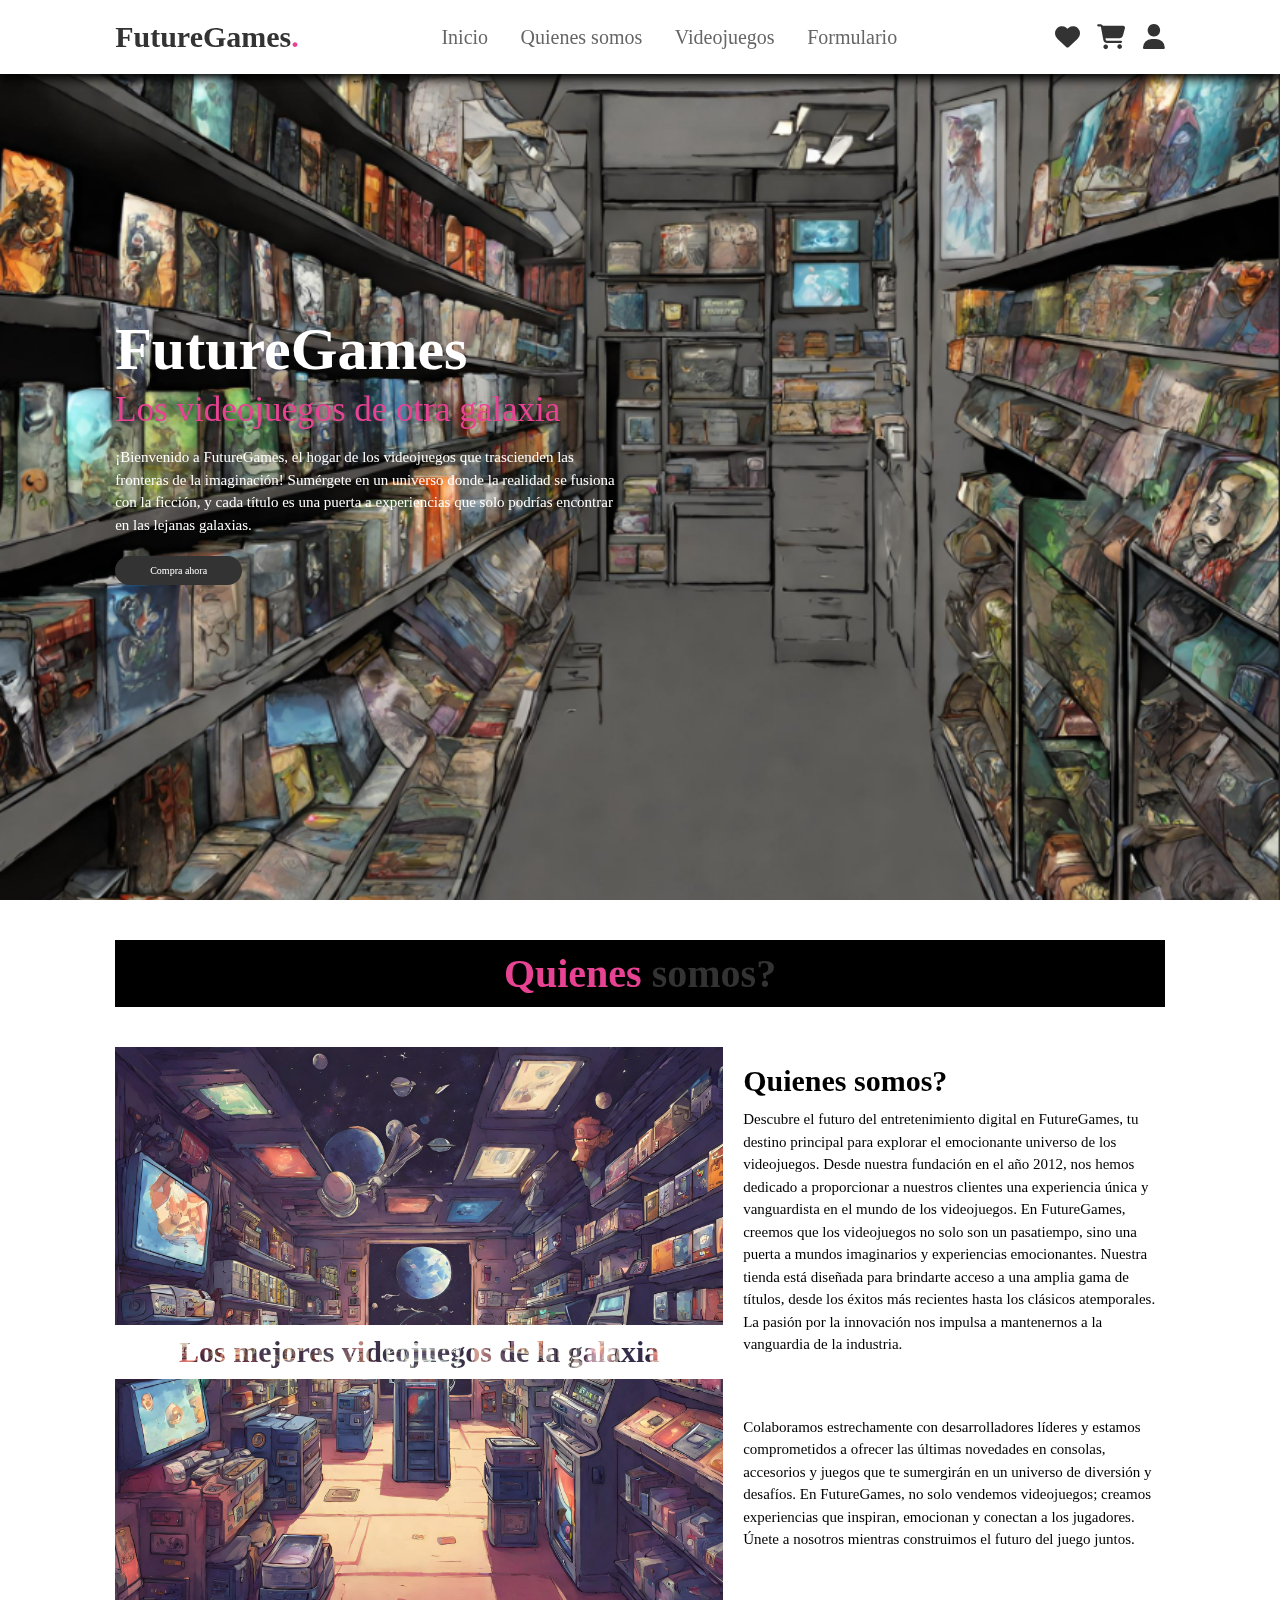
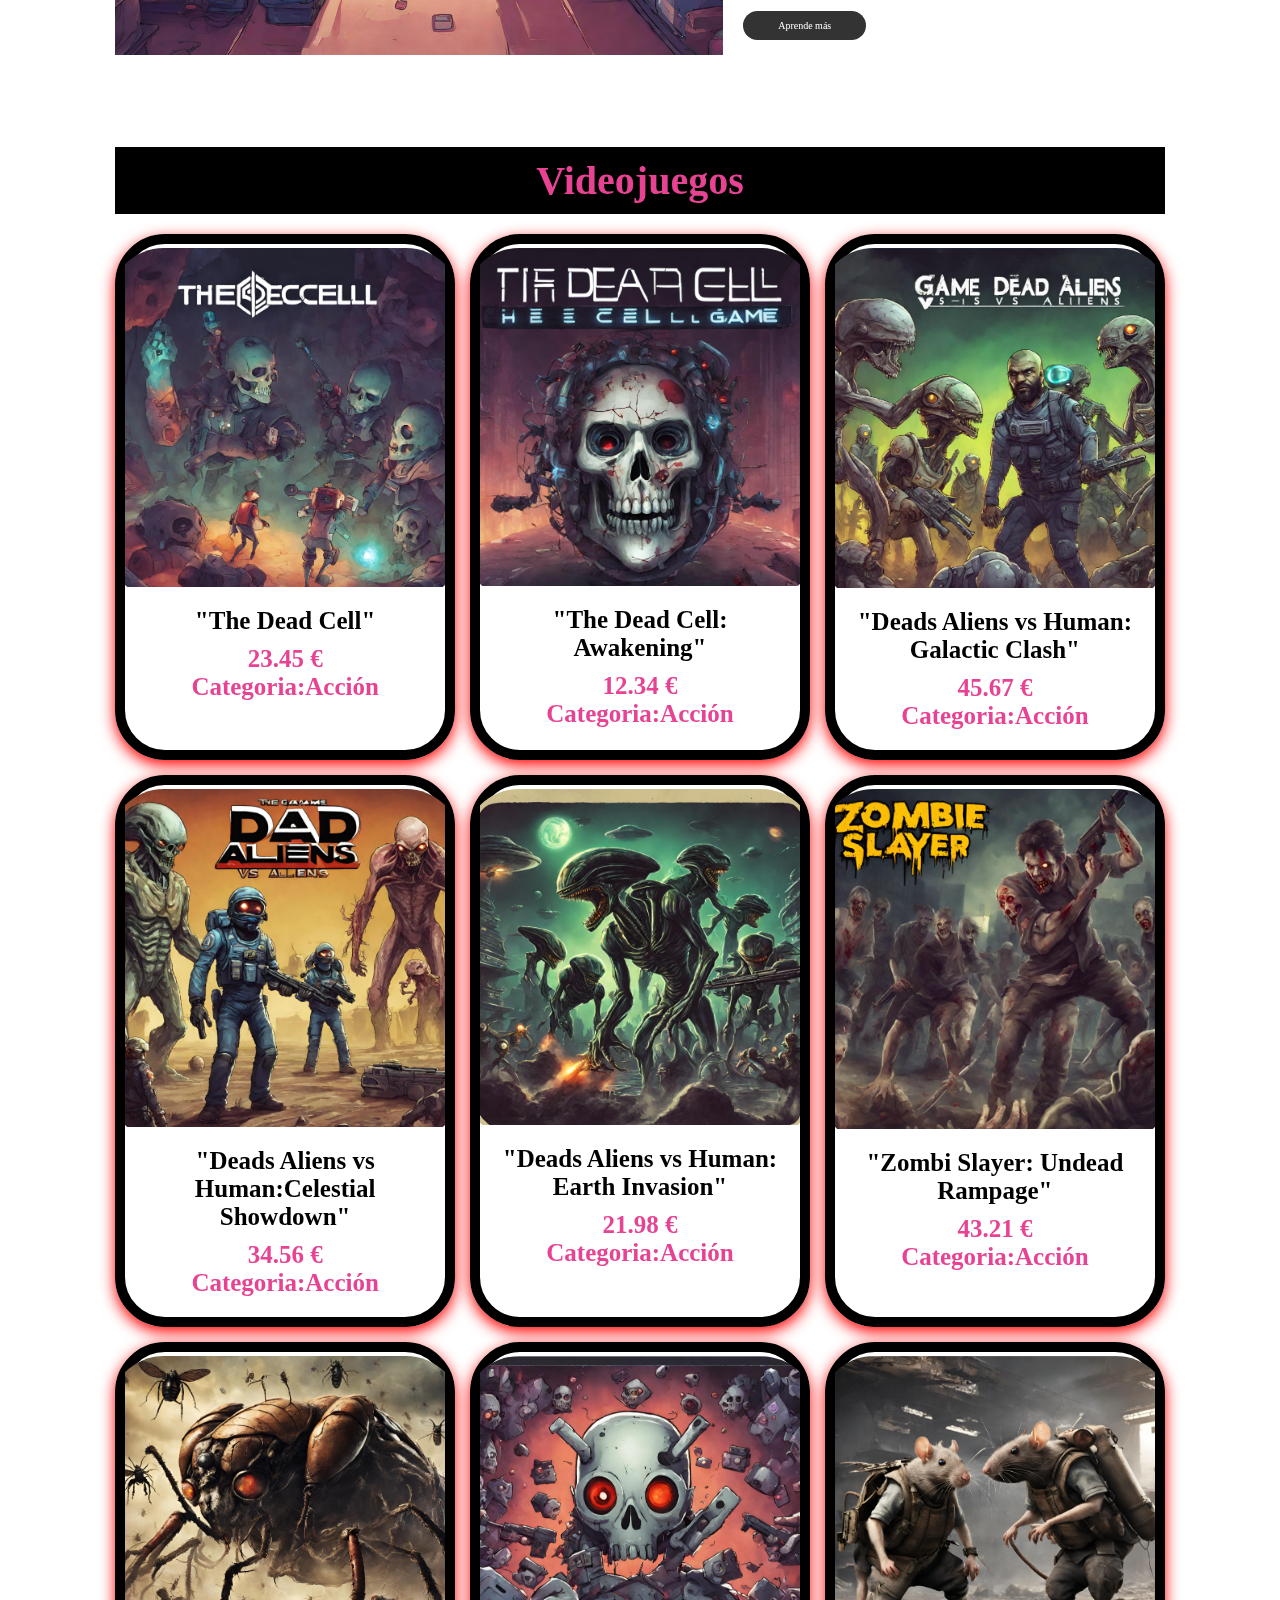
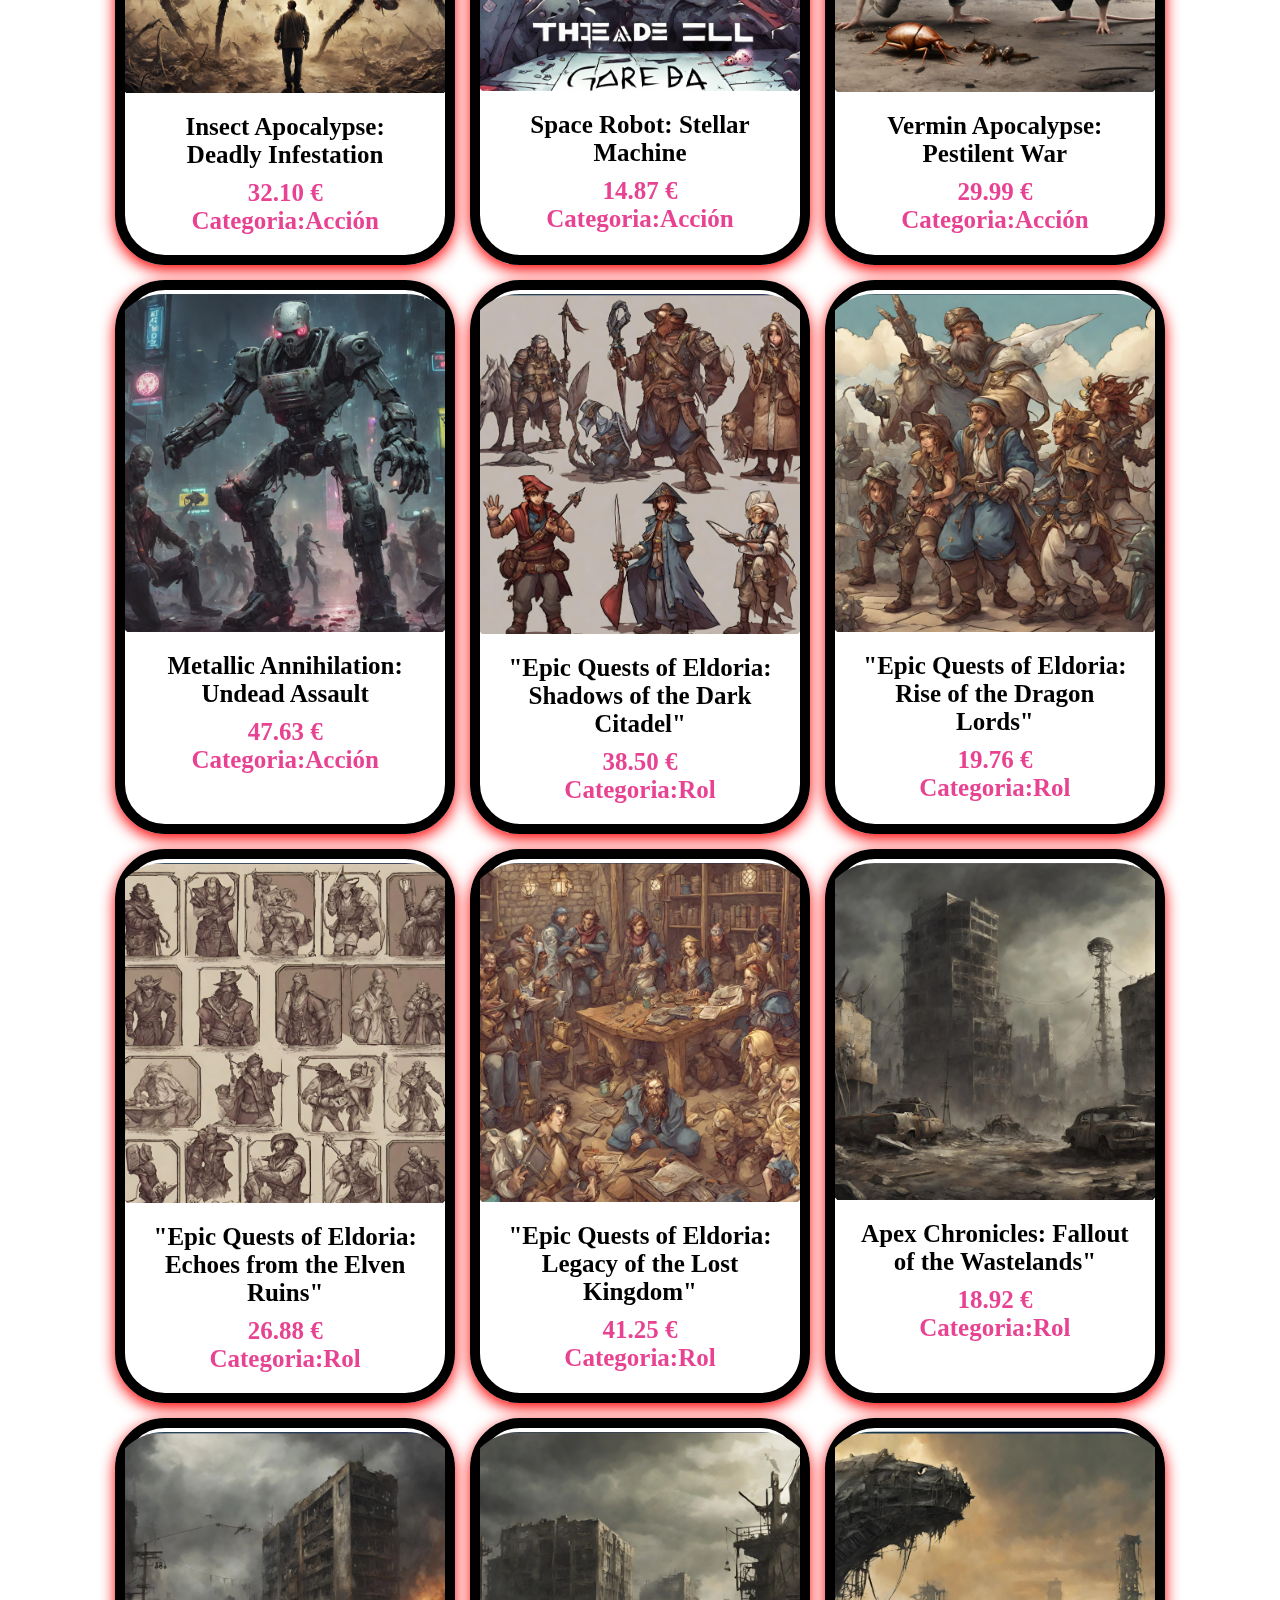
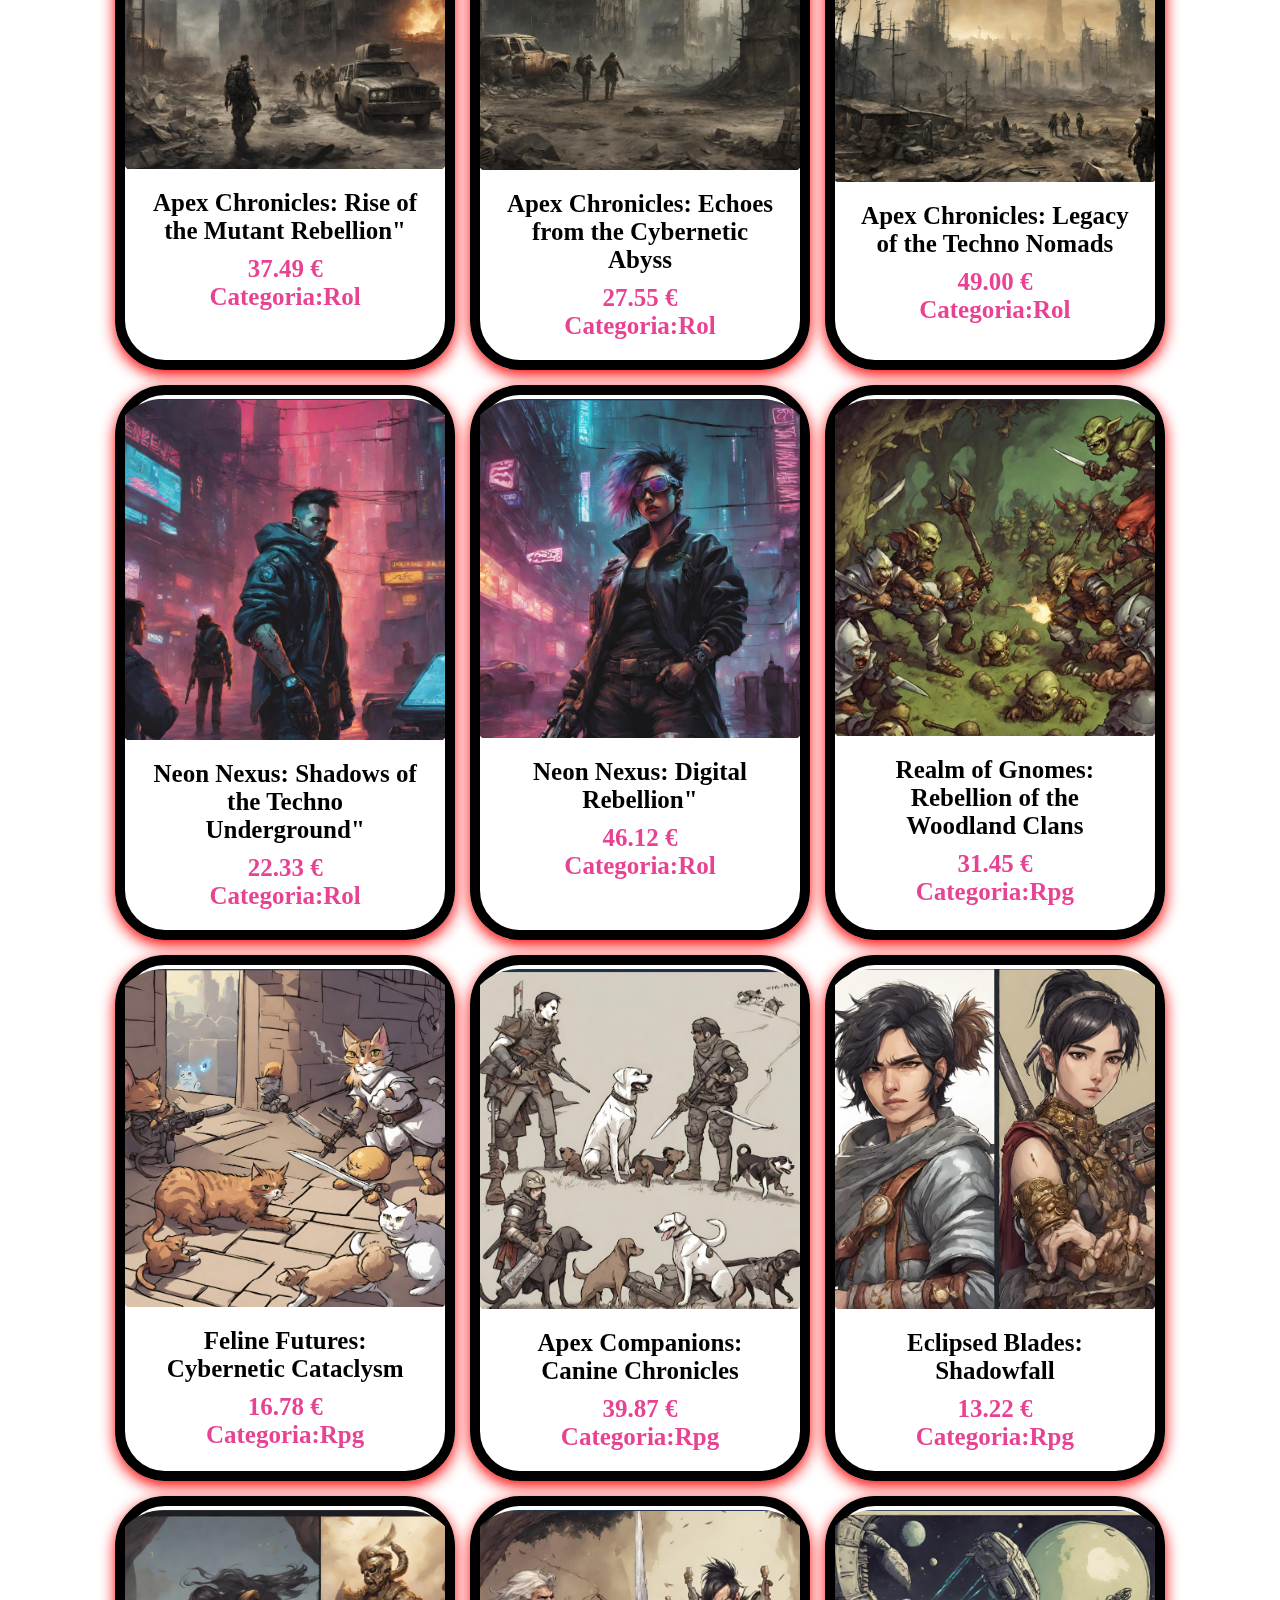
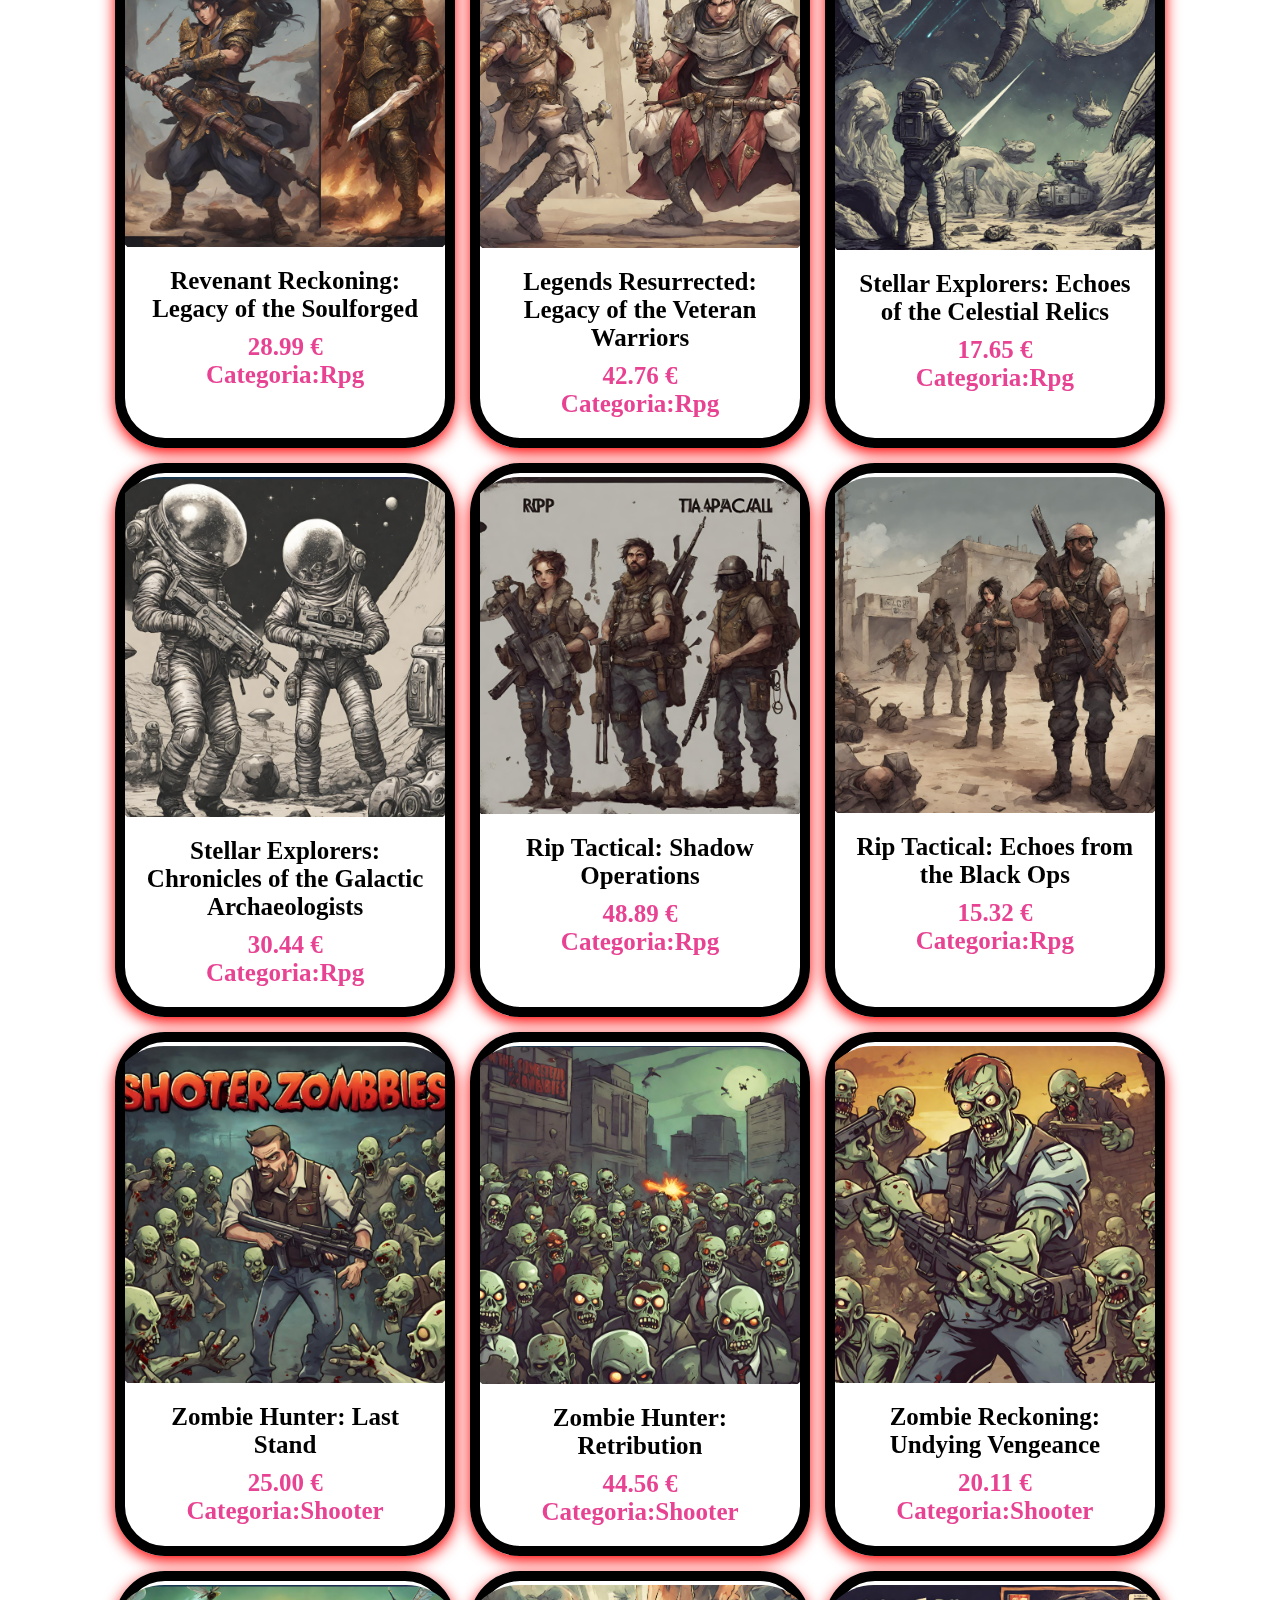
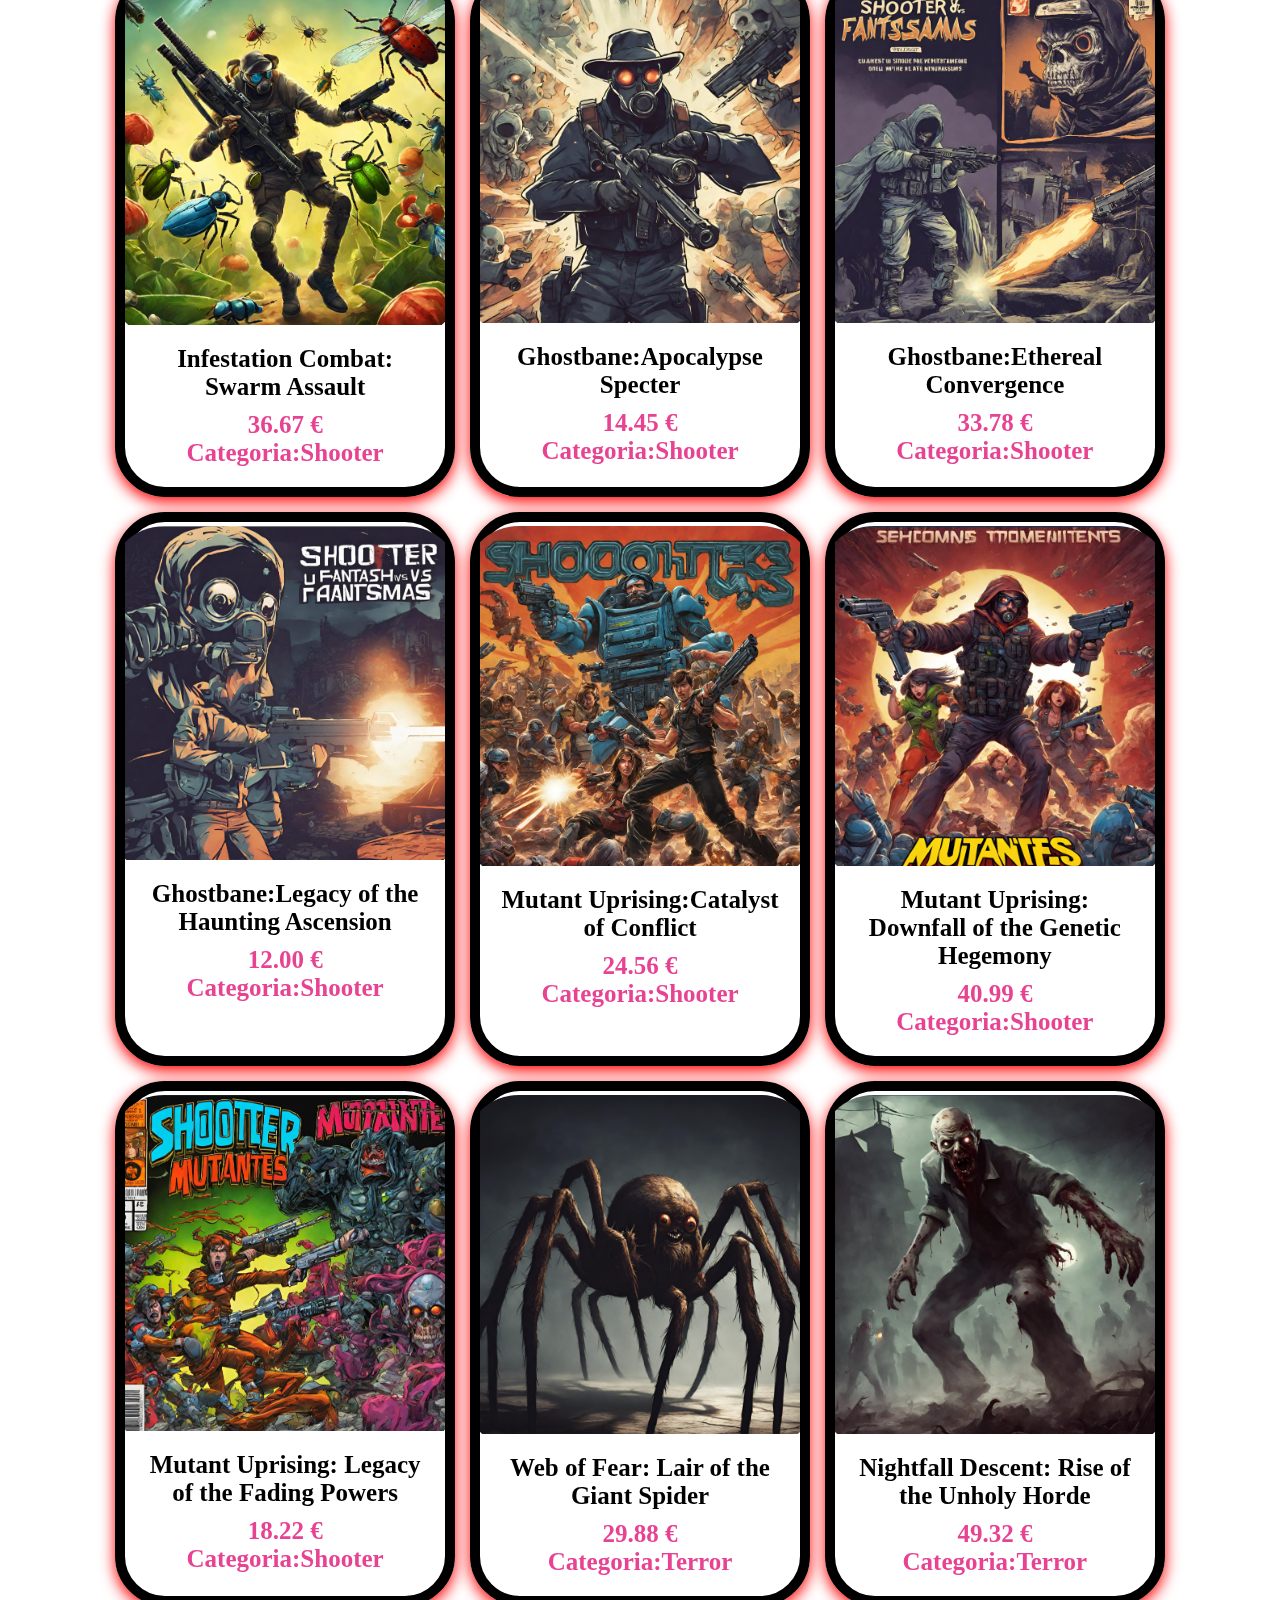
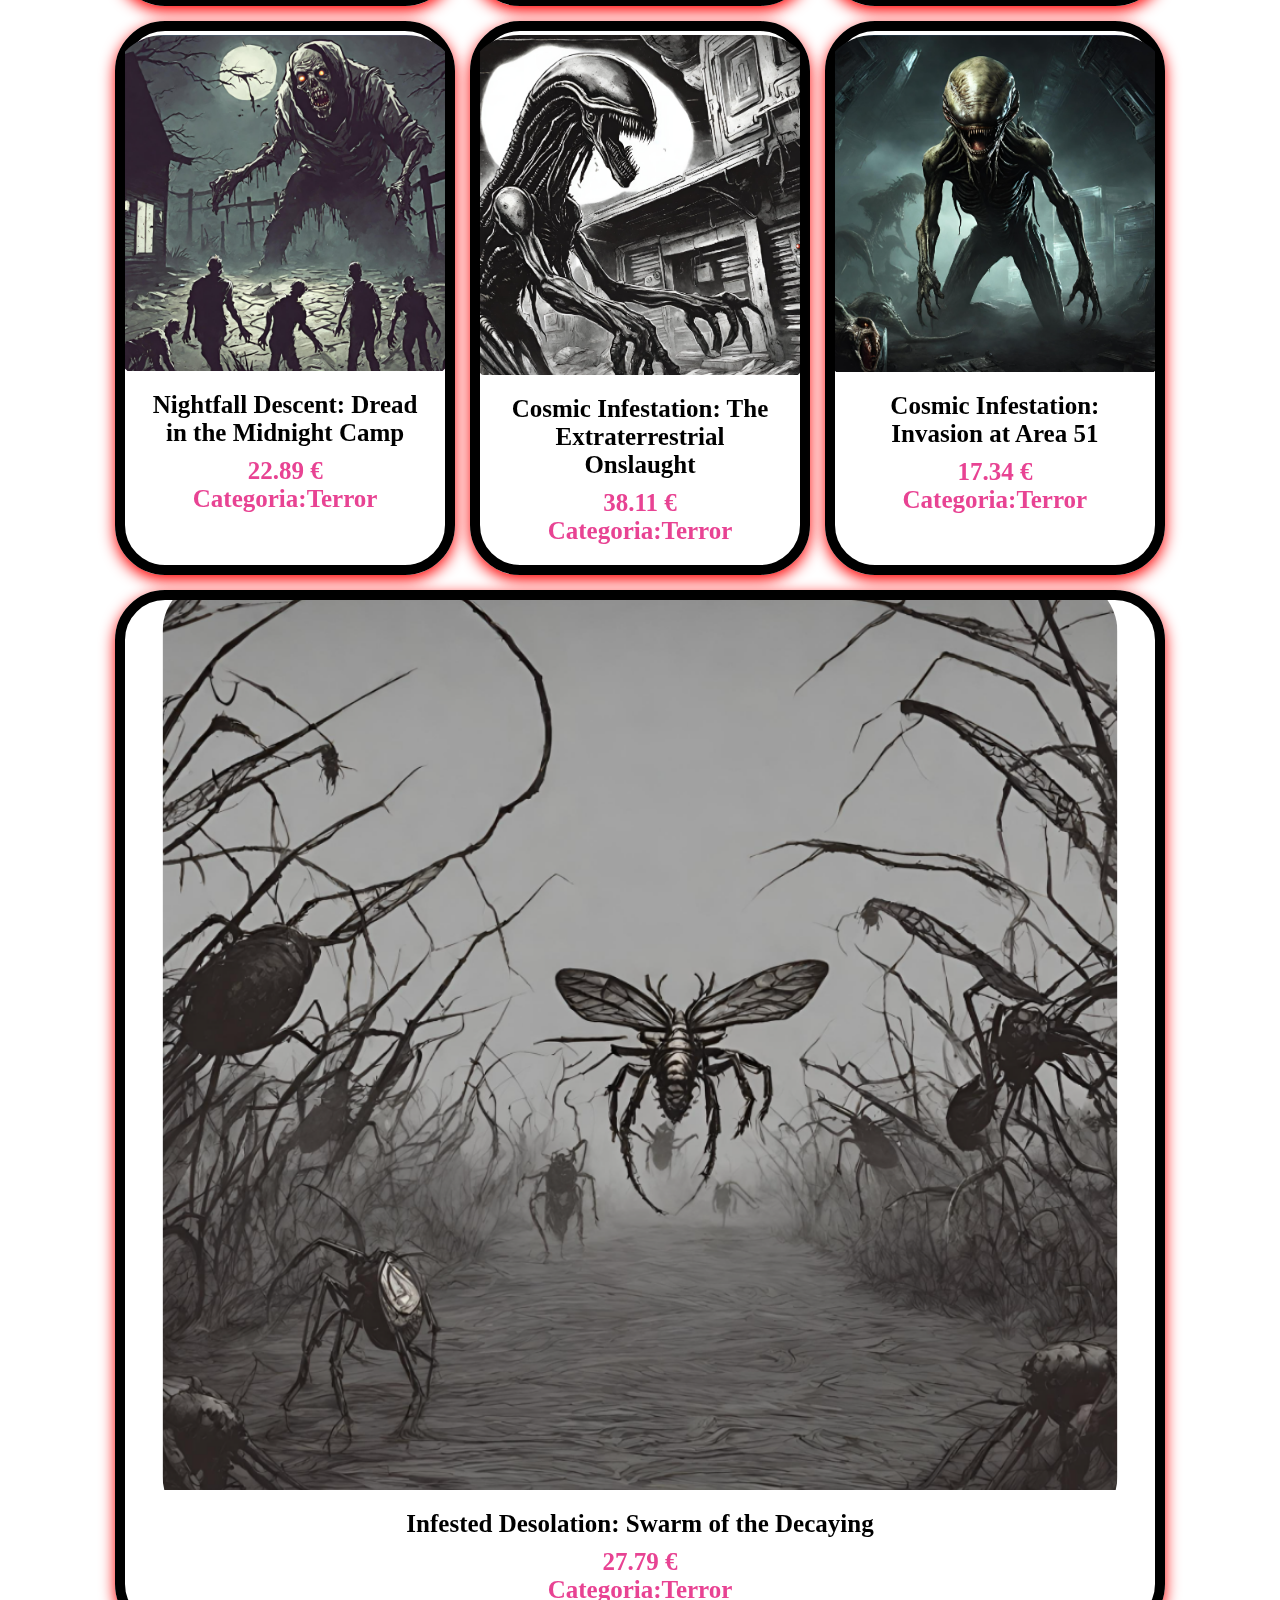
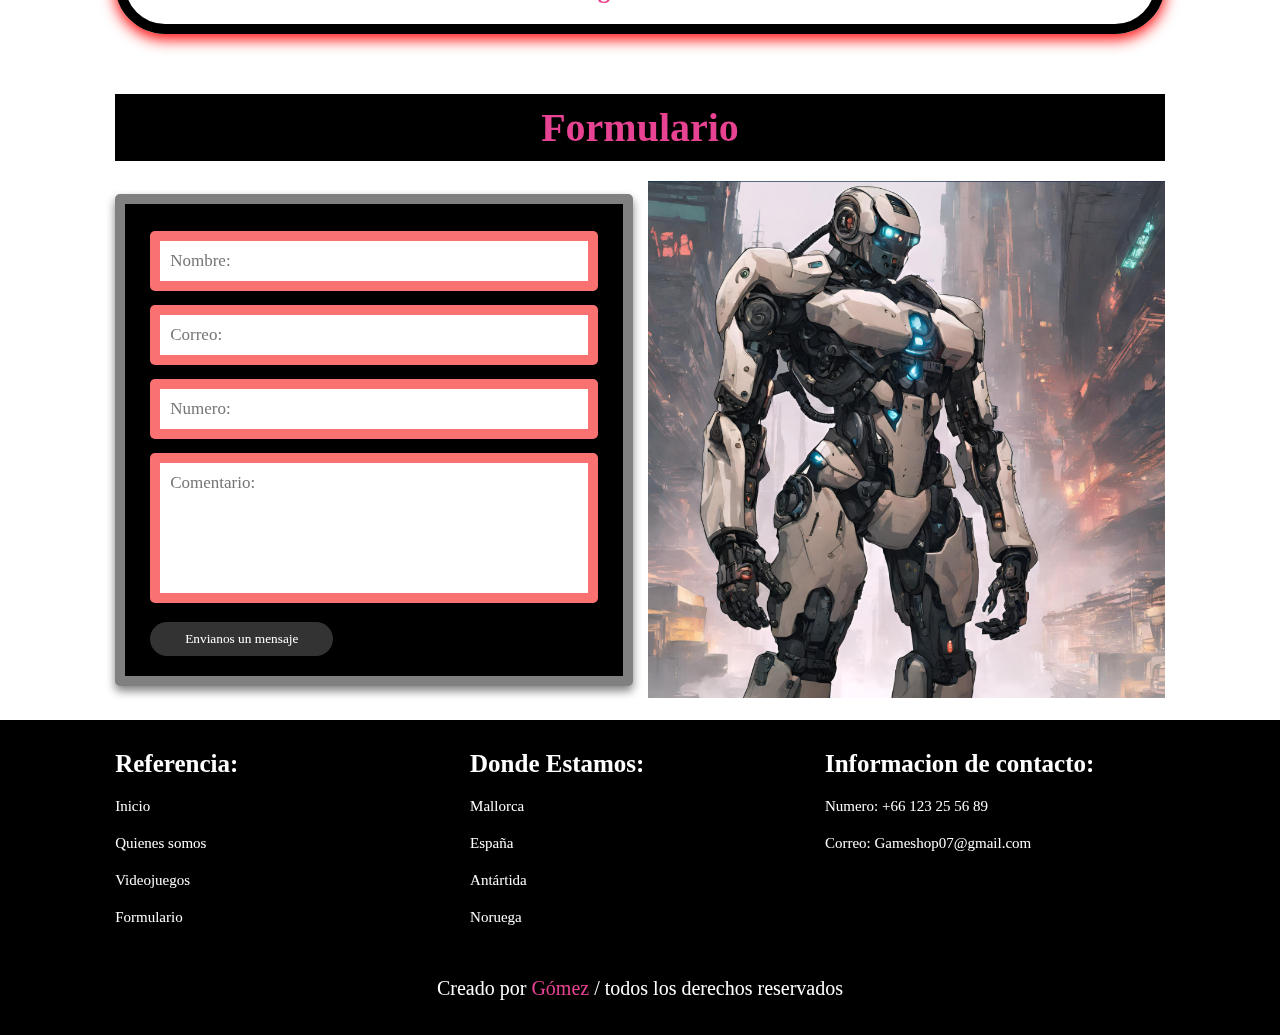
<file: index.html>
<!DOCTYPE html>
<html lang="en">
<head>
    <meta charset="UTF-8">
    <meta name="viewport" content="width=device-width, initial-scale=1.0">
    <title>Tienda de videojuegos</title>
    <link rel="stylesheet" href="https://cdnjs.cloudflare.com/ajax/libs/font-awesome/6.5.1/css/all.min.css">
    <link rel="stylesheet" href="style (1).css">
</head>
<body>

<!--Parte del header-->
<header>

    <input type="checkbox" name="" id="toggler">
    <label for="toggler" class="fas fa-bars"></label>

    <a href="#" class="logo">FutureGames<span>.</span></a>
    
    <nav class="navbar">
        <a href="#Casa">Inicio</a>
        <a href="#Acerca">Quienes somos</a>
        <a href="#Productos">Videojuegos</a>
        <a href="#Contacto">Formulario</a>
    </nav>

    <div class="icons">
        <a href="#" class="fas fa-heart"></a>
        <a href="#" class="fas fa-shopping-cart"></a>
        <a href="#" class="fas fa-user"></a>

    </div>

</header>
<!--Final del header-->


<!--Parte de arriba-->
<section class="home" id="Casa">

    <div class="content">
        <h3>FutureGames</h3>
        <span> Los videojuegos de otra galaxia</span>
        <p>¡Bienvenido a FutureGames, el hogar de los videojuegos que trascienden las fronteras de la imaginación! 
        Sumérgete en un universo donde la realidad se fusiona con la ficción, y cada título es una puerta a experiencias que solo podrías encontrar en las lejanas galaxias.</p>
        <a href="#" class="btn">Compra ahora</a>
    </div>

</section>
<!--Final de la parte de arriba-->


<!--Seccion de acerca de nosotros-->
<section class="about" id="Acerca">

    <h1 class="heading"> <span> Quienes</span> somos? </h1>

    <div class="row">

        <div class="video-container">
            <img src="./fotos/fotos/foto3.PNG"></img>
            <h3>Los mejores videojuegos de la galaxia</h3>
        </div>

        <div class="content">
            <h3>Quienes somos?</h3>
            <p>Descubre el futuro del entretenimiento digital en FutureGames, tu destino principal para explorar 
                el emocionante universo de los videojuegos. Desde nuestra fundación en el año 2012, nos hemos dedicado a proporcionar a nuestros clientes una experiencia única 
                y vanguardista en el mundo de los videojuegos.
                En FutureGames, creemos que los videojuegos no solo son un pasatiempo, sino una puerta a mundos imaginarios y
                experiencias emocionantes. Nuestra tienda está diseñada para brindarte acceso a una amplia gama de títulos, desde los éxitos más recientes hasta los clásicos atemporales.
                La pasión por la innovación nos impulsa a mantenernos a la vanguardia de la industria.
            </p>     
            <p>Colaboramos estrechamente 
                con desarrolladores líderes y estamos comprometidos a ofrecer las últimas novedades en consolas, accesorios y juegos que te sumergirán en un universo de diversión y desafíos.
                En FutureGames, no solo vendemos videojuegos; creamos experiencias que inspiran, emocionan y conectan a los jugadores. Únete a nosotros mientras construimos el futuro del juego juntos.
            </p>
            <a href="#" class="btn">Aprende más</a>
        </div>
        
    </div>

</section>
<!--Final-->


<!--lista de productos-->
<!--Juegos de Accion-->
<section class="productos" id="Productos">

    <h1 class="heading"><span>Videojuegos</span></h1>

    <div class="box-container">

        <div class="box">
            <div class="image">
                <img src="./fotos/Accion/1.png" alt="">
                <div class="icons">
                    <a href="#" class="fas fa-heart"></a>
                    <a href="#" class="cart-btn">Carrito</a>
                    <a href="#" class="fas fa-share"></a>
                </div>
            </div>
            <div class="content">
                <h3>"The Dead Cell"</h3>
                <div class="price">23.45 €</div>
                <span class="genero">Categoria:Acción</span> 
            </div>
        </div>

        <div class="box">
            <div class="image">
                <img src="./fotos/Accion/2.png" alt="">
                <div class="icons">
                    <a href="#" class="fas fa-heart"></a>
                    <a href="#" class="cart-btn">Carrito</a>
                    <a href="#" class="fas fa-share"></a>
                </div>
            </div>
            <div class="content">
                <h3>"The Dead Cell: Awakening"</h3>
                <div class="price">12.34 €</div>
                <span class="genero">Categoria:Acción</span>
            </div>
        </div>

        <div class="box">
            <div class="image">
                <img src="./fotos/Accion/3.png" alt="">
                <div class="icons">
                    <a href="#" class="fas fa-heart"></a>
                    <a href="#" class="cart-btn">Carrito</a>
                    <a href="#" class="fas fa-share"></a>
                </div>
            </div>
            <div class="content">
                <h3>"Deads Aliens vs Human: Galactic Clash"</h3>
                <div class="price"> 45.67 € </div>
                <span class="genero">Categoria:Acción</span>
            </div>
        </div>

        <div class="box">
            <div class="image">
                <img src="./fotos/Accion/4.png" alt="">
                <div class="icons">
                    <a href="#" class="fas fa-heart"></a>
                    <a href="#" class="cart-btn">Carrito</a>
                    <a href="#" class="fas fa-share"></a>
                </div>
            </div>
            <div class="content">
                <h3>"Deads Aliens vs Human:Celestial Showdown"</h3>
                <div class="price"> 34.56 € </div>
                <span class="genero">Categoria:Acción</span>
            </div>
        </div>

        <div class="box">
            <div class="image">
                <img src="./fotos/Accion/5.png" alt="">
                <div class="icons">
                    <a href="#" class="fas fa-heart"></a>
                    <a href="#" class="cart-btn">Carrito</a>
                    <a href="#" class="fas fa-share"></a>
                </div>
            </div>
            <div class="content">
                <h3>"Deads Aliens vs Human: Earth Invasion"</h3>
                <div class="price"> 21.98 € </div>
                <span class="genero">Categoria:Acción</span>
            </div>
        </div>

        <div class="box">
            <div class="image">
                <img src="./fotos/Accion/6.png" alt="">
                <div class="icons">
                    <a href="#" class="fas fa-heart"></a>
                    <a href="#" class="cart-btn">Carrito</a>
                    <a href="#" class="fas fa-share"></a>
                </div>
            </div>
            <div class="content">
                <h3>"Zombi Slayer: Undead Rampage"</h3>
                <div class="price"> 43.21 € </div>
                <span class="genero">Categoria:Acción</span>
            </div>
        </div>

        <div class="box">
            <div class="image">
                <img src="./fotos/Accion/7.png" alt="">
                <div class="icons">
                    <a href="#" class="fas fa-heart"></a>
                    <a href="#" class="cart-btn">Carrito</a>
                    <a href="#" class="fas fa-share"></a>
                </div>
            </div>
            <div class="content">
                <h3>Insect Apocalypse: Deadly Infestation</h3>
                <div class="price">32.10 €</div>
                <span class="genero">Categoria:Acción</span>
            </div>
        </div>

        <div class="box">
            <div class="image">
                <img src="./fotos/Accion/8.png" alt="">
                <div class="icons">
                    <a href="#" class="fas fa-heart"></a>
                    <a href="#" class="cart-btn">Carrito</a>
                    <a href="#" class="fas fa-share"></a>
                </div>
            </div>
            <div class="content">
                <h3>Space Robot: Stellar Machine</h3>
                <div class="price"> 14.87 € </div>
                <span class="genero">Categoria:Acción</span>
            </div>
        </div>

        <div class="box">
            <div class="image">
                <img src="./fotos/Accion/9.png" alt="">
                <div class="icons">
                    <a href="#" class="fas fa-heart"></a>
                    <a href="#" class="cart-btn">Carrito</a>
                    <a href="#" class="fas fa-share"></a>
                </div>
            </div>
            <div class="content">
                <h3>Vermin Apocalypse: Pestilent War</h3>
                <div class="price"> 29.99 € </div>
                <span class="genero">Categoria:Acción</span>
            </div>
        </div>

        <div class="box">
            <div class="image">
                <img src="./fotos/Accion/10.png" alt="">
                <div class="icons">
                    <a href="#" class="fas fa-heart"></a>
                    <a href="#" class="cart-btn">Carrito</a>
                    <a href="#" class="fas fa-share"></a>
                </div>
            </div>
            <div class="content">
                <h3>Metallic Annihilation: Undead Assault</h3>
                <div class="price"> 47.63 € </div>
                <span class="genero">Categoria:Acción</span>
            </div>
        </div>
<!--Final de Accion-->
<!--Juegos de Rol-->
        <div class="box">
            <div class="image">
                <img src="./fotos/Rol/1.png" alt="">
                <div class="icons">
                    <a href="#" class="fas fa-heart"></a>
                    <a href="#" class="cart-btn">Carrito</a>
                    <a href="#" class="fas fa-share"></a>
                </div>
            </div>
            <div class="content">
                <h3>"Epic Quests of Eldoria: Shadows of the Dark Citadel"</h3>
                <div class="price"> 38.50 € </div>
                <span class="genero">Categoria:Rol</span>
            </div>
        </div>

        <div class="box">
            <div class="image">
                <img src="./fotos/Rol/2.png" alt="">
                <div class="icons">
                    <a href="#" class="fas fa-heart"></a>
                    <a href="#" class="cart-btn">Carrito</a>
                    <a href="#" class="fas fa-share"></a>
                </div>
            </div>
            <div class="content">
                <h3>"Epic Quests of Eldoria: Rise of the Dragon Lords"</h3>
                <div class="price"> 19.76 € </div>
                <span class="genero">Categoria:Rol</span>
            </div>
        </div>

        <div class="box">
            <div class="image">
                <img src="./fotos/Rol/3.png" alt="">
                <div class="icons">
                    <a href="#" class="fas fa-heart"></a>
                    <a href="#" class="cart-btn">Carrito</a>
                    <a href="#" class="fas fa-share"></a>
                </div>
            </div>
            <div class="content">
                <h3>"Epic Quests of Eldoria: Echoes from the Elven Ruins"</h3>
                <div class="price"> 26.88 € </div>
                <span class="genero">Categoria:Rol</span>
            </div>
        </div>

        <div class="box">
            <div class="image">
                <img src="./fotos/Rol/4.png" alt="">
                <div class="icons">
                    <a href="#" class="fas fa-heart"></a>
                    <a href="#" class="cart-btn">Carrito</a>
                    <a href="#" class="fas fa-share"></a>
                </div>
            </div>
            <div class="content">
                <h3>"Epic Quests of Eldoria: Legacy of the Lost Kingdom"</h3>
                <div class="price"> 41.25 € </div>
                <span class="genero">Categoria:Rol</span>
            </div>
        </div>

        <div class="box">
            <div class="image">
                <img src="./fotos/Rol/5.png" alt="">
                <div class="icons">
                    <a href="#" class="fas fa-heart"></a>
                    <a href="#" class="cart-btn">Carrito</a>
                    <a href="#" class="fas fa-share"></a>
                </div>
            </div>
            <div class="content">
                <h3>Apex Chronicles: Fallout of the Wastelands"</h3>
                <div class="price"> 18.92 € </div>
                <span class="genero">Categoria:Rol</span>
            </div>
        </div>

        <div class="box">
            <div class="image">
                <img src="./fotos/Rol/6.png" alt="">
                <div class="icons">
                    <a href="#" class="fas fa-heart"></a>
                    <a href="#" class="cart-btn">Carrito</a>
                    <a href="#" class="fas fa-share"></a>
                </div>
            </div>
            <div class="content">
                <h3>Apex Chronicles: Rise of the Mutant Rebellion"</h3>
                <div class="price"> 37.49 € </div>
                <span class="genero">Categoria:Rol</span>
            </div>
        </div>

        <div class="box">
            <div class="image">
                <img src="./fotos/Rol/7.png" alt="">
                <div class="icons">
                    <a href="#" class="fas fa-heart"></a>
                    <a href="#" class="cart-btn">Carrito</a>
                    <a href="#" class="fas fa-share"></a>
                </div>
            </div>
            <div class="content">
                <h3>Apex Chronicles: Echoes from the Cybernetic Abyss</h3>
                <div class="price"> 27.55 € </div>
                <span class="genero">Categoria:Rol</span>
            </div>
        </div>

        <div class="box">
            <div class="image">
                <img src="./fotos/Rol/8.png" alt="">
                <div class="icons">
                    <a href="#" class="fas fa-heart"></a>
                    <a href="#" class="cart-btn">Carrito</a>
                    <a href="#" class="fas fa-share"></a>
                </div>
            </div>
            <div class="content">
                <h3>Apex Chronicles: Legacy of the Techno Nomads</h3>
                <div class="price"> 49.00 € </div>
                <span class="genero">Categoria:Rol</span>
            </div>
        </div>

        <div class="box">
            <div class="image">
                <img src="./fotos/Rol/9.png" alt="">
                <div class="icons">
                    <a href="#" class="fas fa-heart"></a>
                    <a href="#" class="cart-btn">Carrito</a>
                    <a href="#" class="fas fa-share"></a>
                </div>
            </div>
            <div class="content">
                <h3>Neon Nexus: Shadows of the Techno Underground"</h3>
                <div class="price"> 22.33 € </div>
                <span class="genero">Categoria:Rol</span>
            </div>
        </div>

        <div class="box">
            <div class="image">
                <img src="./fotos/Rol/10.png" alt="">
                <div class="icons">
                    <a href="#" class="fas fa-heart"></a>
                    <a href="#" class="cart-btn">Carrito</a>
                    <a href="#" class="fas fa-share"></a>
                </div>
            </div>
            <div class="content">
                <h3>Neon Nexus: Digital Rebellion"</h3>
                <div class="price"> 46.12 € </div>
                <span class="genero">Categoria:Rol</span>
            </div>
        </div>
<!--Final de Rol-->
<!--Juegos de Rpg-->
        <div class="box">
            <div class="image">
                <img src="./fotos/Rpg/1.png" alt="">
                <div class="icons">
                    <a href="#" class="fas fa-heart"></a>
                    <a href="#" class="cart-btn">Carrito</a>
                    <a href="#" class="fas fa-share"></a>
                </div>
            </div>
            <div class="content">
                <h3>Realm of Gnomes: Rebellion of the Woodland Clans</h3>
                <div class="price"> 31.45 € </div>
                <span class="genero">Categoria:Rpg</span>
            </div>
        </div>

        <div class="box">
            <div class="image">
                <img src="./fotos/Rpg/2.png" alt="">
                <div class="icons">
                    <a href="#" class="fas fa-heart"></a>
                    <a href="#" class="cart-btn">Carrito</a>
                    <a href="#" class="fas fa-share"></a>
                </div>
            </div>
            <div class="content">
                <h3>Feline Futures: Cybernetic Cataclysm</h3>
                <div class="price"> 16.78 € </div>
                <span class="genero">Categoria:Rpg</span>
            </div>
        </div>

        <div class="box">
            <div class="image">
                <img src="./fotos/Rpg/3.png" alt="">
                <div class="icons">
                    <a href="#" class="fas fa-heart"></a>
                    <a href="#" class="cart-btn">Carrito</a>
                    <a href="#" class="fas fa-share"></a>
                </div>
            </div>
            <div class="content">
                <h3>Apex Companions: Canine Chronicles</h3>
                <div class="price"> 39.87 € </div>
                <span class="genero">Categoria:Rpg</span>
            </div>
        </div>

        <div class="box">
            <div class="image">
                <img src="./fotos/Rpg/4.png" alt="">
                <div class="icons">
                    <a href="#" class="fas fa-heart"></a>
                    <a href="#" class="cart-btn">Carrito</a>
                    <a href="#" class="fas fa-share"></a>
                </div>
            </div>
            <div class="content">
                <h3>Eclipsed Blades: Shadowfall</h3>
                <div class="price">13.22 €</div>
                <span class="genero">Categoria:Rpg</span>
            </div>
        </div>

        <div class="box">
            <div class="image">
                <img src="./fotos/Rpg/5.png" alt="">
                <div class="icons">
                    <a href="#" class="fas fa-heart"></a>
                    <a href="#" class="cart-btn">Carrito</a>
                    <a href="#" class="fas fa-share"></a>
                </div>
            </div>
            <div class="content">
                <h3>Revenant Reckoning: Legacy of the Soulforged</h3>
                <div class="price"> 28.99 € </div>
                <span class="genero">Categoria:Rpg</span>
            </div>
        </div>

        <div class="box">
            <div class="image">
                <img src="./fotos/Rpg/6.png" alt="">
                <div class="icons">
                    <a href="#" class="fas fa-heart"></a>
                    <a href="#" class="cart-btn">Carrito</a>
                    <a href="#" class="fas fa-share"></a>
                </div>
            </div>
            <div class="content">
                <h3>Legends Resurrected: Legacy of the Veteran Warriors</h3>
                <div class="price"> 42.76 € </div>
                <span class="genero">Categoria:Rpg</span>
            </div>
        </div>

        <div class="box">
            <div class="image">
                <img src="./fotos/Rpg/7.png" alt="">
                <div class="icons">
                    <a href="#" class="fas fa-heart"></a>
                    <a href="#" class="cart-btn">Carrito</a>
                    <a href="#" class="fas fa-share"></a>
                </div>
            </div>
            <div class="content">
                <h3>Stellar Explorers: Echoes of the Celestial Relics</h3>
                <div class="price"> 17.65 € </div>
                <span class="genero">Categoria:Rpg</span>
            </div>
        </div>

        <div class="box">
            <div class="image">
                <img src="./fotos/Rpg/8.png" alt="">
                <div class="icons">
                    <a href="#" class="fas fa-heart"></a>
                    <a href="#" class="cart-btn">Carrito</a>
                    <a href="#" class="fas fa-share"></a>
                </div>
            </div>
            <div class="content">
                <h3>Stellar Explorers: Chronicles of the Galactic Archaeologists</h3>
                <div class="price"> 30.44 € </div>
                <span class="genero">Categoria:Rpg</span>
            </div>
        </div>

        <div class="box">
            <div class="image">
                <img src="./fotos/Rpg/9.png" alt="">
                <div class="icons">
                    <a href="#" class="fas fa-heart"></a>
                    <a href="#" class="cart-btn">Carrito</a>
                    <a href="#" class="fas fa-share"></a>
                </div>
            </div>
            <div class="content">
                <h3>Rip Tactical: Shadow Operations</h3>
                <div class="price"> 48.89 € </div>
                <span class="genero">Categoria:Rpg</span>
            </div>
        </div>

        <div class="box">
            <div class="image">
                <img src="./fotos/Rpg/10.png" alt="">
                <div class="icons">
                    <a href="#" class="fas fa-heart"></a>
                    <a href="#" class="cart-btn">Carrito</a>
                    <a href="#" class="fas fa-share"></a>
                </div>
            </div>
            <div class="content">
                <h3>Rip Tactical: Echoes from the Black Ops</h3>
                <div class="price"> 15.32 € </div>
                <span class="genero">Categoria:Rpg</span>
            </div>
        </div>
<!--Final de Rpg-->
<!--Juegos de Shooter-->
        <div class="box">
            <div class="image">
                <img src="./fotos/Shooter/1.png" alt="">
                <div class="icons">
                    <a href="#" class="fas fa-heart"></a>
                    <a href="#" class="cart-btn">Carrito</a>
                    <a href="#" class="fas fa-share"></a>
                </div>
            </div>
            <div class="content">
                <h3>Zombie Hunter: Last Stand</h3>
                <div class="price"> 25.00 € </div>
                <span class="genero">Categoria:Shooter</span>
            </div>
        </div>

        <div class="box">
            <div class="image">
                <img src="./fotos/Shooter/2.png" alt="">
                <div class="icons">
                    <a href="#" class="fas fa-heart"></a>
                    <a href="#" class="cart-btn">Carrito</a>
                    <a href="#" class="fas fa-share"></a>
                </div>
            </div>
            <div class="content">
                <h3>Zombie Hunter: Retribution</h3>
                <div class="price"> 44.56 € </div>
                <span class="genero">Categoria:Shooter</span>
            </div>
        </div>

        <div class="box">
            <div class="image">
                <img src="./fotos/Shooter/3.png" alt="">
                <div class="icons">
                    <a href="#" class="fas fa-heart"></a>
                    <a href="#" class="cart-btn">Carrito</a>
                    <a href="#" class="fas fa-share"></a>
                </div>
            </div>
            <div class="content">
                <h3>Zombie Reckoning: Undying Vengeance</h3>
                <div class="price"> 20.11 € </div>
                <span class="genero">Categoria:Shooter</span>
            </div>
        </div>

        <div class="box">
            <div class="image">
                <img src="./fotos/Shooter/4.png" alt="">
                <div class="icons">
                    <a href="#" class="fas fa-heart"></a>
                    <a href="#" class="cart-btn">Carrito</a>
                    <a href="#" class="fas fa-share"></a>
                </div>
            </div>
            <div class="content">
                <h3>Infestation Combat: Swarm Assault</h3>
                <div class="price"> 36.67 € </div>
                <span class="genero">Categoria:Shooter</span>
            </div>
        </div>

        <div class="box">
            <div class="image">
                <img src="./fotos/Shooter/5.png" alt="">
                <div class="icons">
                    <a href="#" class="fas fa-heart"></a>
                    <a href="#" class="cart-btn">Carrito</a>
                    <a href="#" class="fas fa-share"></a>
                </div>
            </div>
            <div class="content">
                <h3>Ghostbane:Apocalypse Specter</h3>
                <div class="price"> 14.45 € </div>
                <span class="genero">Categoria:Shooter</span>
            </div>
        </div>

        <div class="box">
            <div class="image">
                <img src="./fotos/Shooter/6.png" alt="">
                <div class="icons">
                    <a href="#" class="fas fa-heart"></a>
                    <a href="#" class="cart-btn">Carrito</a>
                    <a href="#" class="fas fa-share"></a>
                </div>
            </div>
            <div class="content">
                <h3>Ghostbane:Ethereal Convergence</h3>
                <div class="price"> 33.78 € </div>
                <span class="genero">Categoria:Shooter</span>
            </div>
        </div>

        <div class="box">
            <div class="image">
                <img src="./fotos/Shooter/7.png" alt="">
                <div class="icons">
                    <a href="#" class="fas fa-heart"></a>
                    <a href="#" class="cart-btn">Carrito</a>
                    <a href="#" class="fas fa-share"></a>
                </div>
            </div>
            <div class="content">
                <h3>Ghostbane:Legacy of the Haunting Ascension</h3>
                <div class="price"> 12.00 € </div>
                <span class="genero">Categoria:Shooter</span>
            </div>
        </div>

        <div class="box">
            <div class="image">
                <img src="./fotos/Shooter/8.png" alt="">
                <div class="icons">
                    <a href="#" class="fas fa-heart"></a>
                    <a href="#" class="cart-btn">Carrito</a>
                    <a href="#" class="fas fa-share"></a>
                </div>
            </div>
            <div class="content">
                <h3>Mutant Uprising:Catalyst of Conflict</h3>
                <div class="price"> 24.56 € </div>
                <span class="genero">Categoria:Shooter</span>
            </div>
        </div>

        <div class="box">
            <div class="image">
                <img src="./fotos/Shooter/9.png" alt="">
                <div class="icons">
                    <a href="#" class="fas fa-heart"></a>
                    <a href="#" class="cart-btn">Carrito</a>
                    <a href="#" class="fas fa-share"></a>
                </div>
            </div>
            <div class="content">
                <h3>Mutant Uprising: Downfall of the Genetic Hegemony</h3>
                <div class="price"> 40.99 € </div>
                <span class="genero">Categoria:Shooter</span>
            </div>
        </div>

        <div class="box">
            <div class="image">
                <img src="./fotos/Shooter/10.png" alt="">
                <div class="icons">
                    <a href="#" class="fas fa-heart"></a>
                    <a href="#" class="cart-btn">Carrito</a>
                    <a href="#" class="fas fa-share"></a>
                </div>
            </div>
            <div class="content">
                <h3>Mutant Uprising: Legacy of the Fading Powers</h3>
                <div class="price"> 18.22 € </div>
                <span class="genero">Categoria:Shooter</span>
            </div>
        </div>
<!--Final de Shooter-->
<!--Juegos de Terror-->
        <div class="box">
            <div class="image">
                <img src="./fotos/Terror/1.png" alt="">
                <div class="icons">
                    <a href="#" class="fas fa-heart"></a>
                    <a href="#" class="cart-btn">Carrito</a>
                    <a href="#" class="fas fa-share"></a>
                </div>
            </div>
            <div class="content">
                <h3>Web of Fear: Lair of the Giant Spider</h3>
                <div class="price"> 29.88 € </div>
                <span class="genero">Categoria:Terror</span>
            </div>
        </div>

        <div class="box">
            <div class="image">
                <img src="./fotos/Terror/2.png" alt="">
                <div class="icons">
                    <a href="#" class="fas fa-heart"></a>
                    <a href="#" class="cart-btn">Carrito</a>
                    <a href="#" class="fas fa-share"></a>
                </div>
            </div>
            <div class="content">
                <h3>Nightfall Descent: Rise of the Unholy Horde</h3>
                <div class="price"> 49.32 € </div>
                <span class="genero">Categoria:Terror</span>
            </div>
        </div>

        <div class="box">
            <div class="image">
                <img src="./fotos/Terror/3.png" alt="">
                <div class="icons">
                    <a href="#" class="fas fa-heart"></a>
                    <a href="#" class="cart-btn">Carrito</a>
                    <a href="#" class="fas fa-share"></a>
                </div>
            </div>
            <div class="content">
                <h3>Nightfall Descent: Dread in the Midnight Camp</h3>
                <div class="price"> 22.89 € </div>
                <span class="genero">Categoria:Terror</span>
            </div>
        </div>

        <div class="box">
            <div class="image">
                <img src="./fotos/Terror/4.png" alt="">
                <div class="icons">
                    <a href="#" class="fas fa-heart"></a>
                    <a href="#" class="cart-btn">Carrito</a>
                    <a href="#" class="fas fa-share"></a>
                </div>
            </div>
            <div class="content">
                <h3>Cosmic Infestation: The Extraterrestrial Onslaught</h3>
                <div class="price"> 38.11 € </div>
                <span class="genero">Categoria:Terror</span>
            </div>
        </div>

        <div class="box">
            <div class="image">
                <img src="./fotos/Terror/5.png" alt="">
                <div class="icons">
                    <a href="#" class="fas fa-heart"></a>
                    <a href="#" class="cart-btn">Carrito</a>
                    <a href="#" class="fas fa-share"></a>
                </div>
            </div>
            <div class="content">
                <h3>Cosmic Infestation: Invasion at Area 51</h3>
                <div class="price"> 17.34 € </div>
                <span class="genero">Categoria:Terror</span>
            </div>
        </div>

        <div class="box">
            <div class="image">
                <img src="./fotos/Terror/6.png" alt="">
                <div class="icons">
                    <a href="#" class="fas fa-heart"></a>
                    <a href="#" class="cart-btn">Carrito</a>
                    <a href="#" class="fas fa-share"></a>
                </div>
            </div>
            <div class="content">
                <h3>Infested Desolation: Swarm of the Decaying</h3>
                <div class="price"> 27.79 € </div>
                <span class="genero">Categoria:Terror</span>
            </div>
        </div>
    </div>
</section>
<!--Final de Terror-->
<!--Final productos-->

<!--Formulario-->
<section class="formulario" id="Contacto">

    <h1 class="heading"><span>Formulario</span></h1>

    <div class="row">

        <form action="">
            <input type="text" placeholder="Nombre:" class="box">
            <input type="Correo" placeholder="Correo:" class="box">
            <input type="Numero" placeholder="Numero:" class="box">
            <textarea name="fffffff" class="box" placeholder="Comentario:" id="" cols="30" rows="10"></textarea>
            <input type="submit" value="Envianos un mensaje" class="btn">
        </form>

        <div class="image">
            <img src="./fotos/fotos/foto formulario.png" alt="Robot">
        </div>

    </div>

</section>
<!--Final del formulario-->


<!--Footer de la pagina (parte baja)-->
<section class="footer">

    <div class="box-container">

        <div class="box">
            <h3>Referencia:</h3>
            <a href="#">Inicio</a>
            <a href="#">Quienes somos</a>
            <a href="#">Videojuegos</a>
            <a href="#">Formulario</a>
        </div>
        
        <div class="box">
            <h3>Donde Estamos:</h3>
            <a href="#">Mallorca</a>
            <a href="#">España</a>
            <a href="#">Antártida</a>
            <a href="#">Noruega</a>
        </div>
        
        <div class="box">
            <h3>Informacion de contacto:</h3>
            <a href="#">Numero: +66 123 25 56 89</a>
            <a href="#">Correo: Gameshop07@gmail.com</a>
        </div>
    </div>

    <div class="credit">Creado por <span>Gómez</span> / todos los derechos reservados</div>

</section>
<!--Final-->

</body>
</html>
</file>
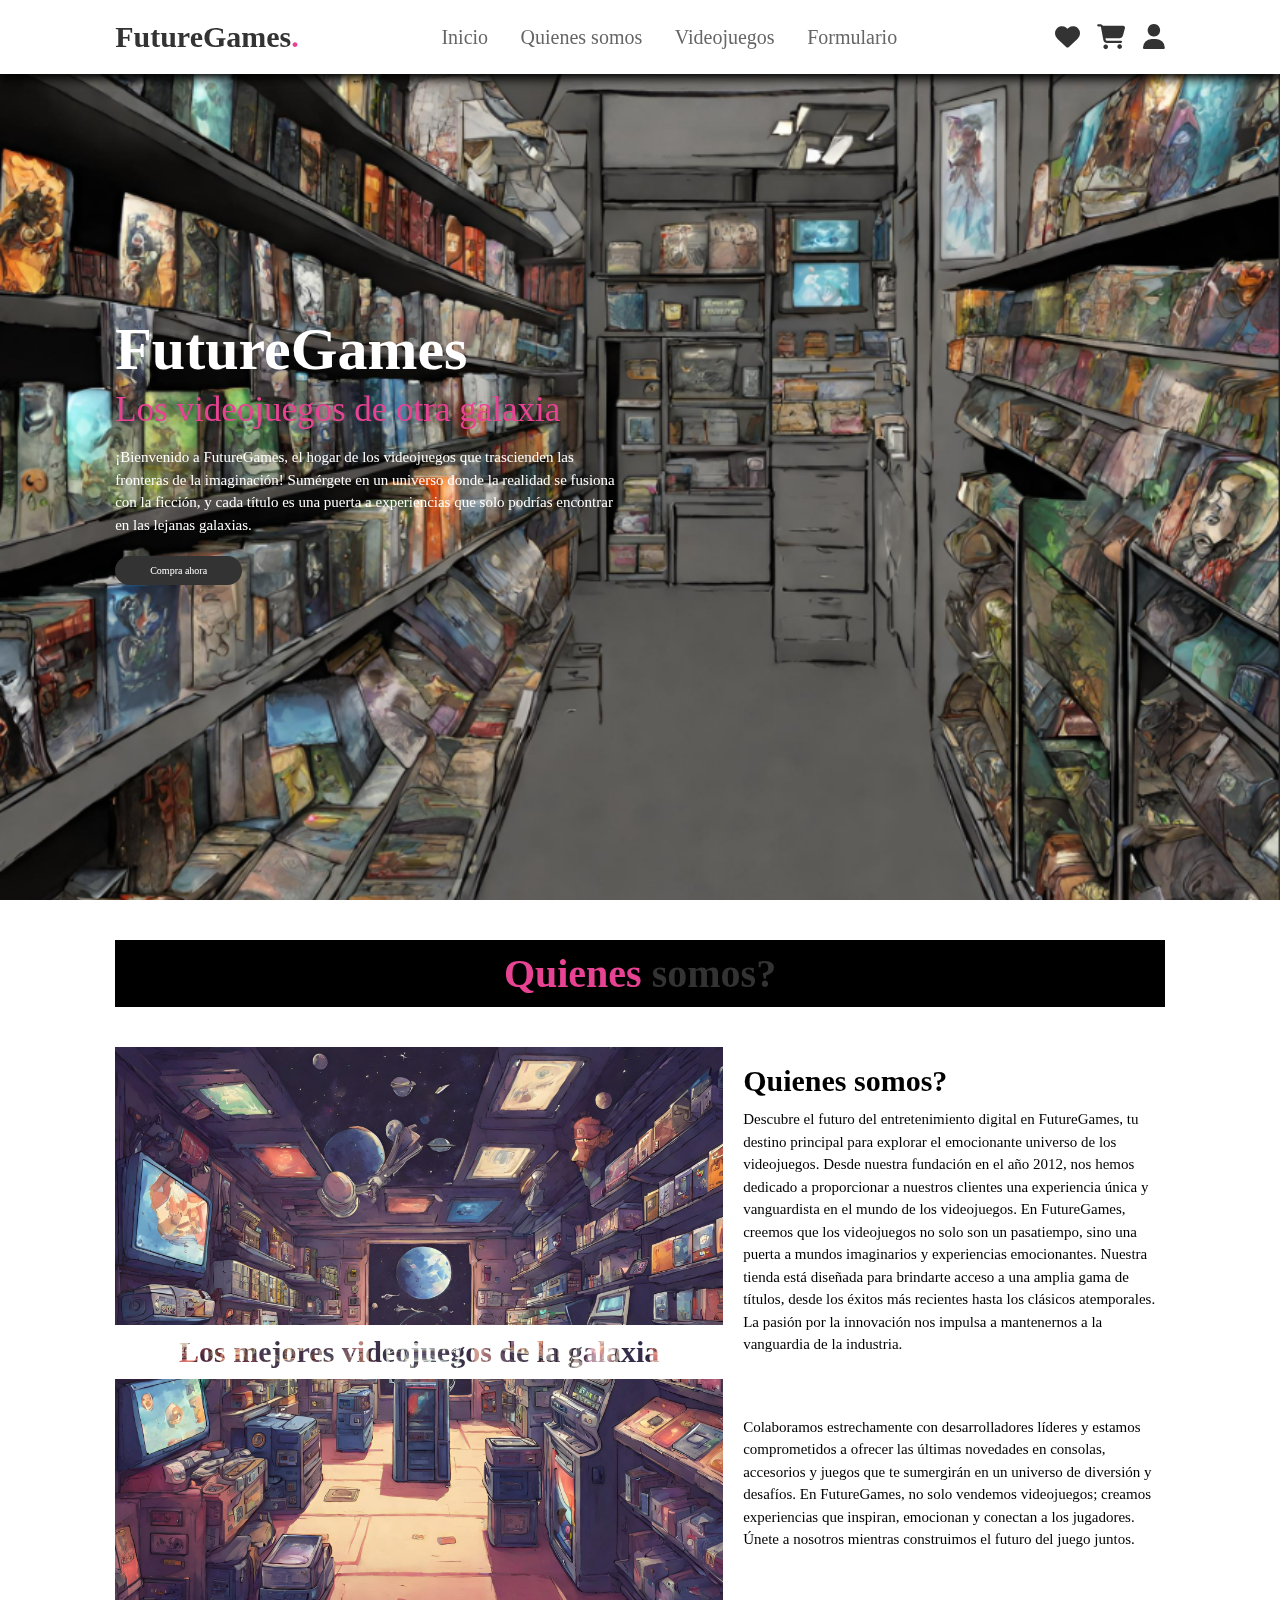
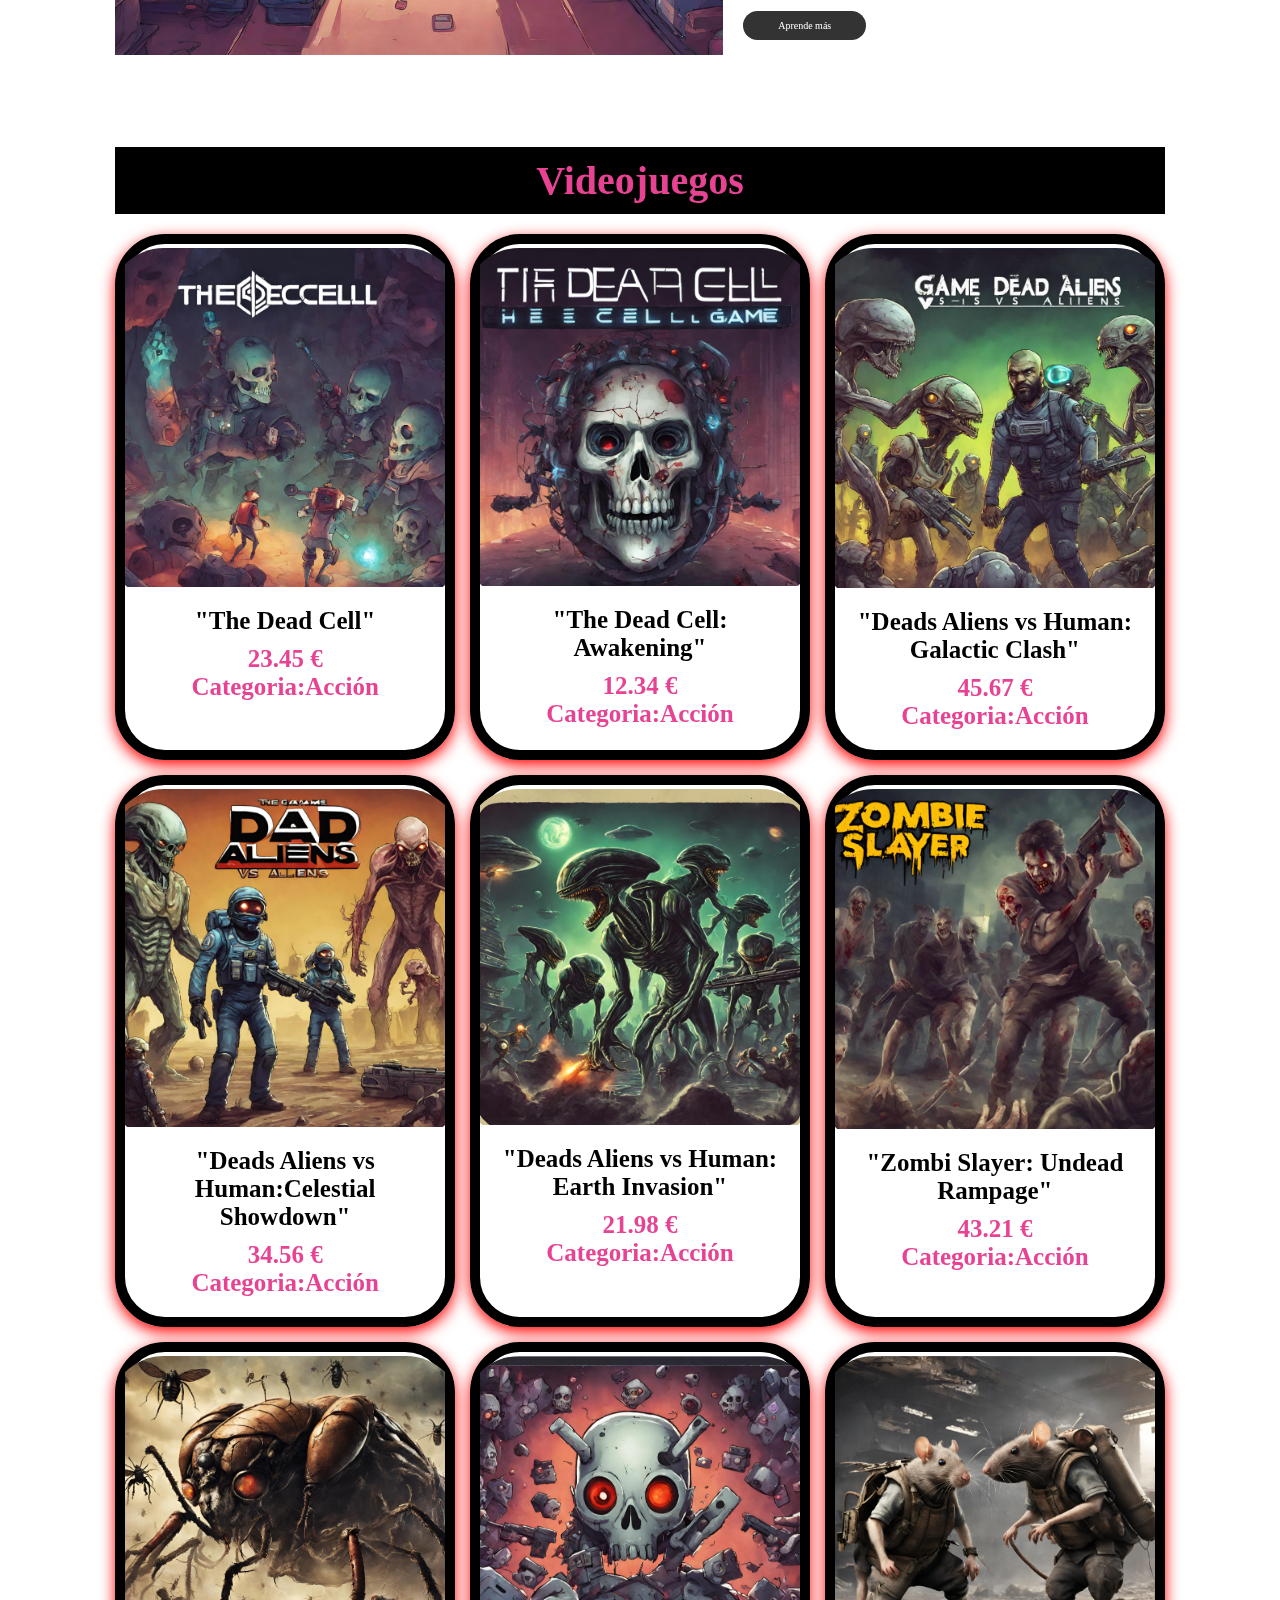
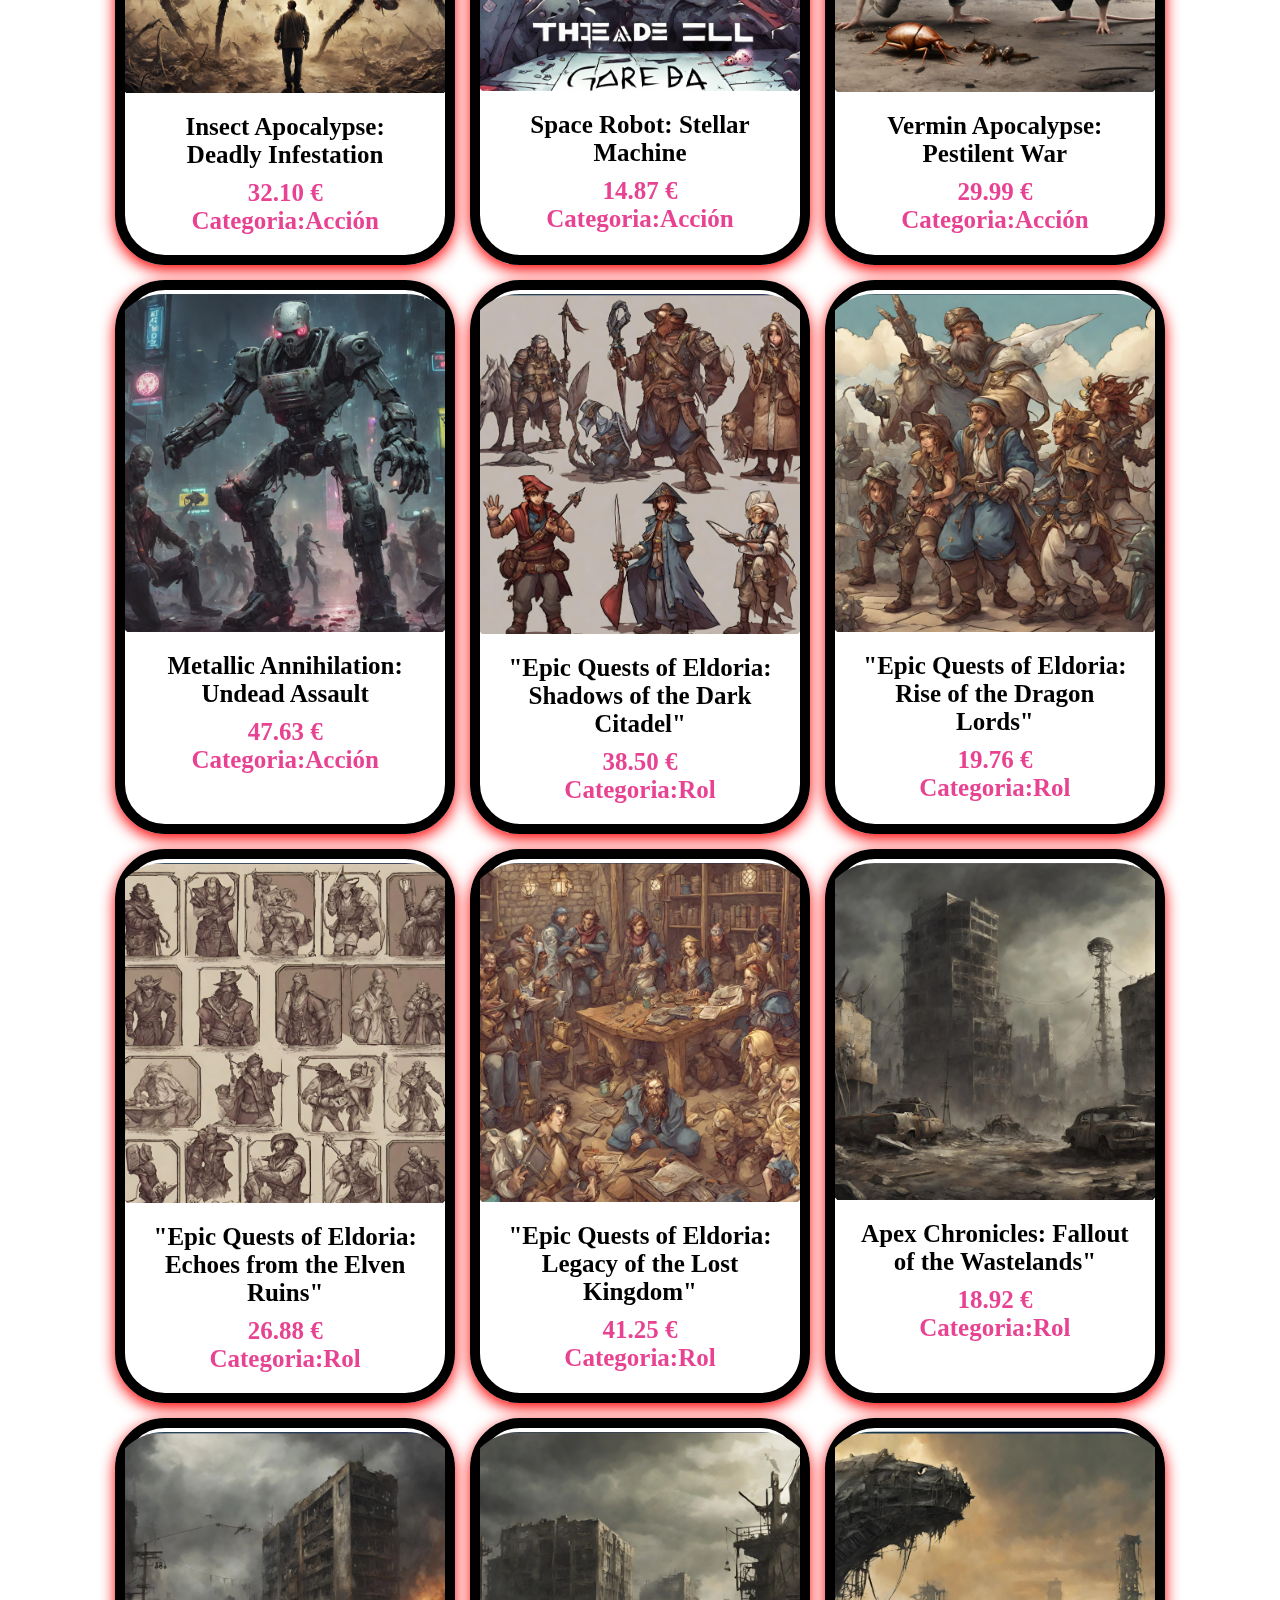
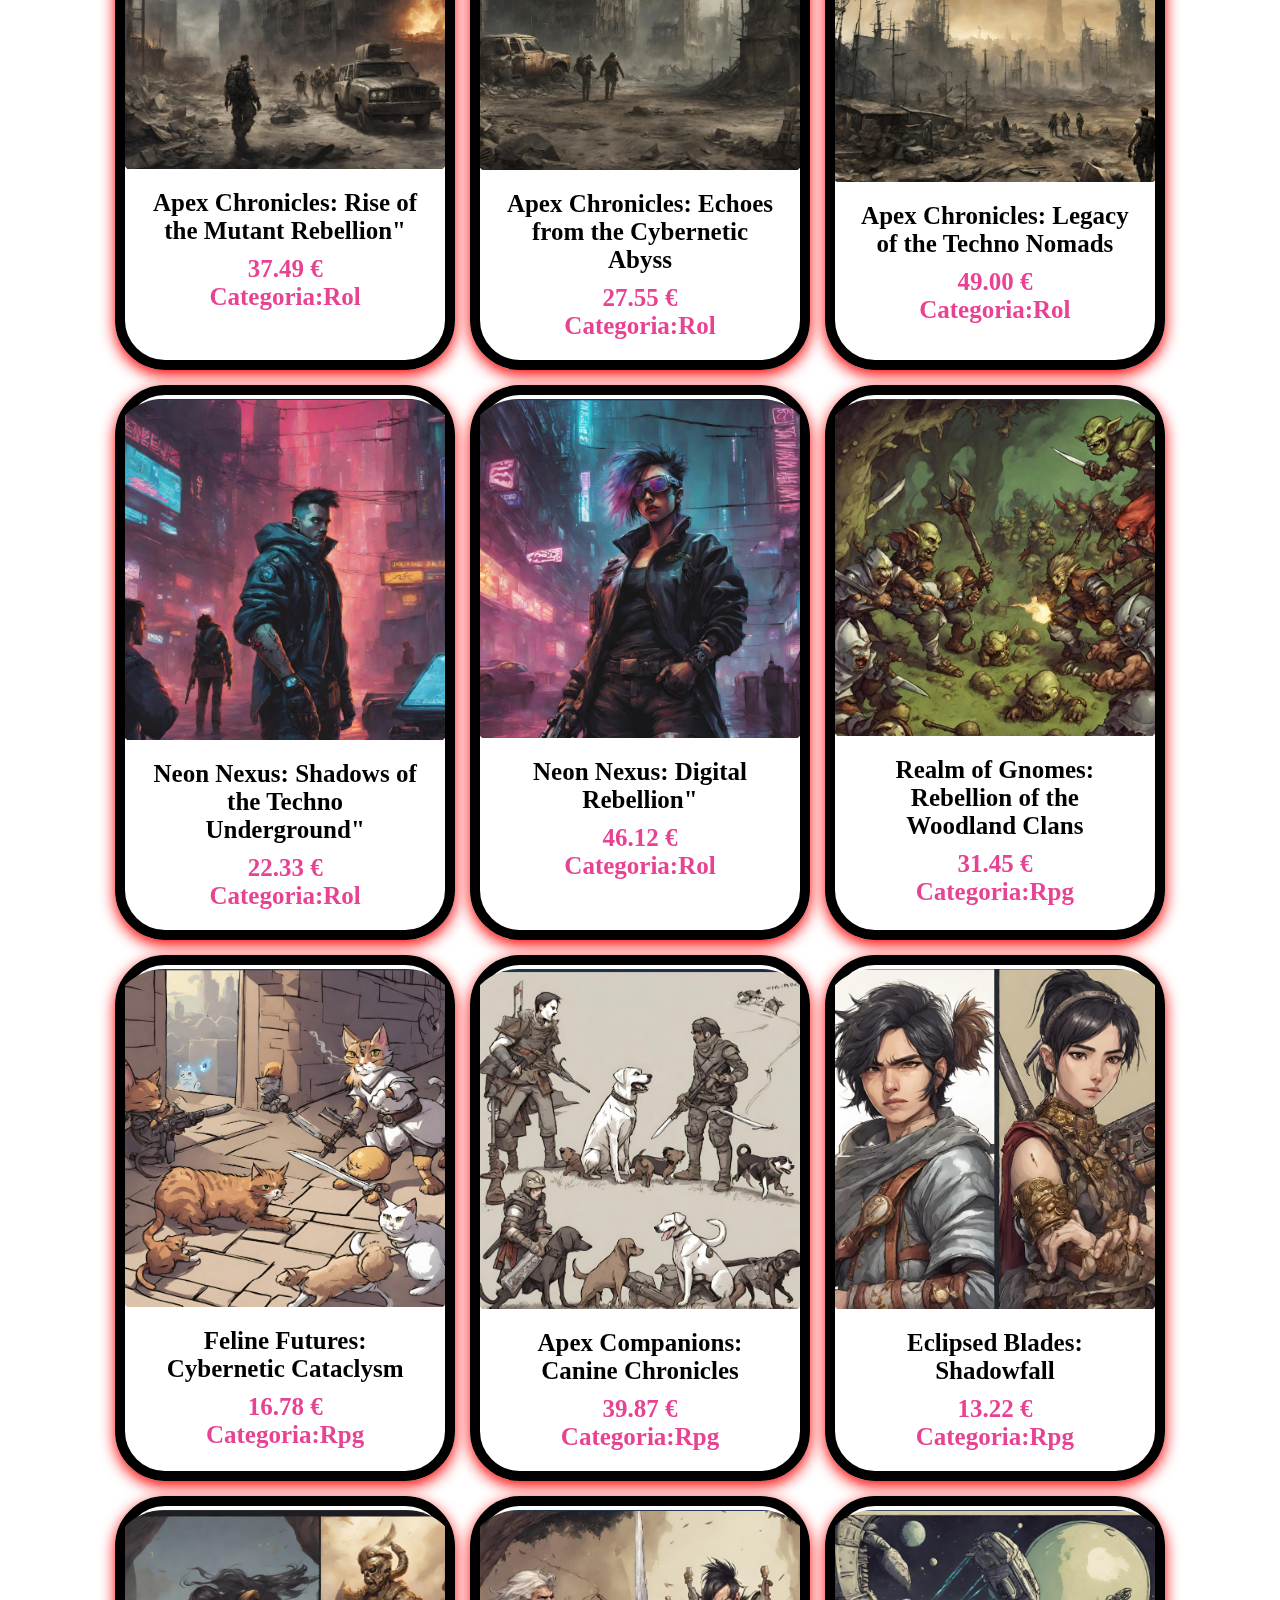
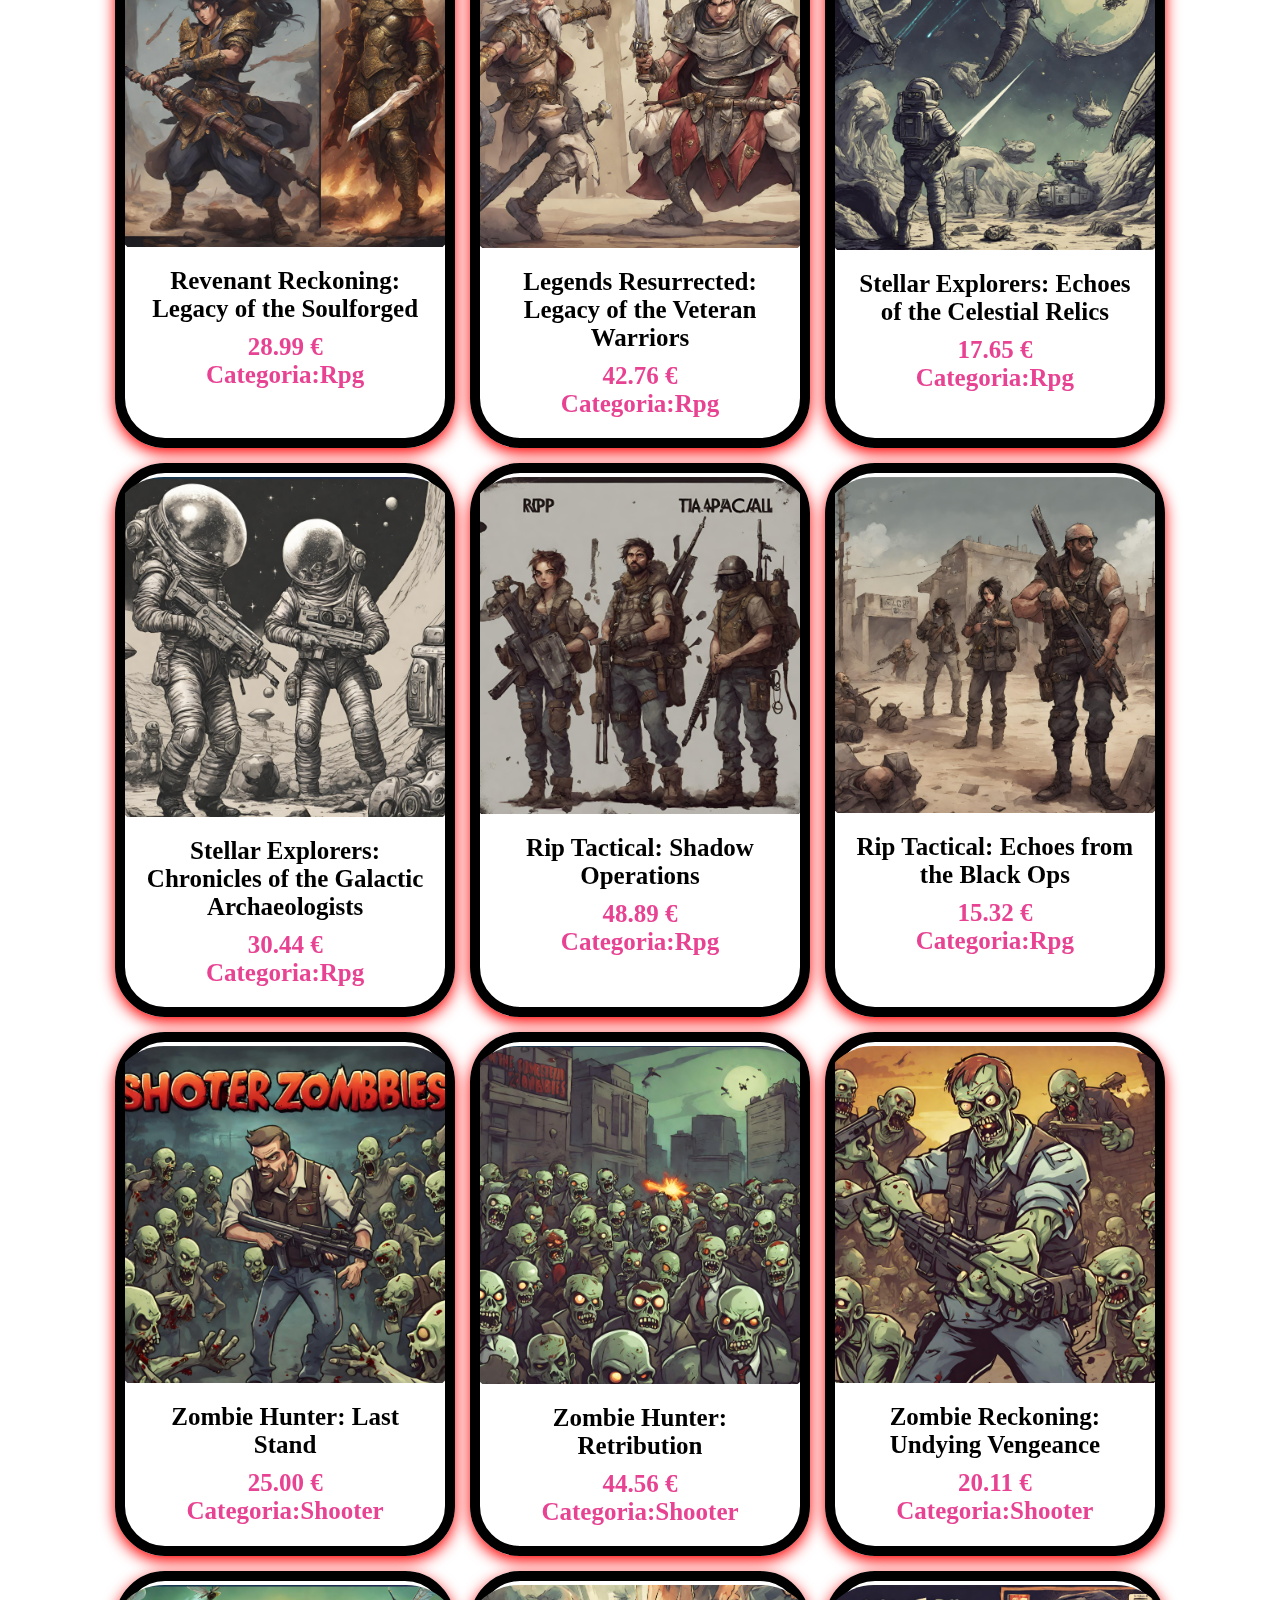
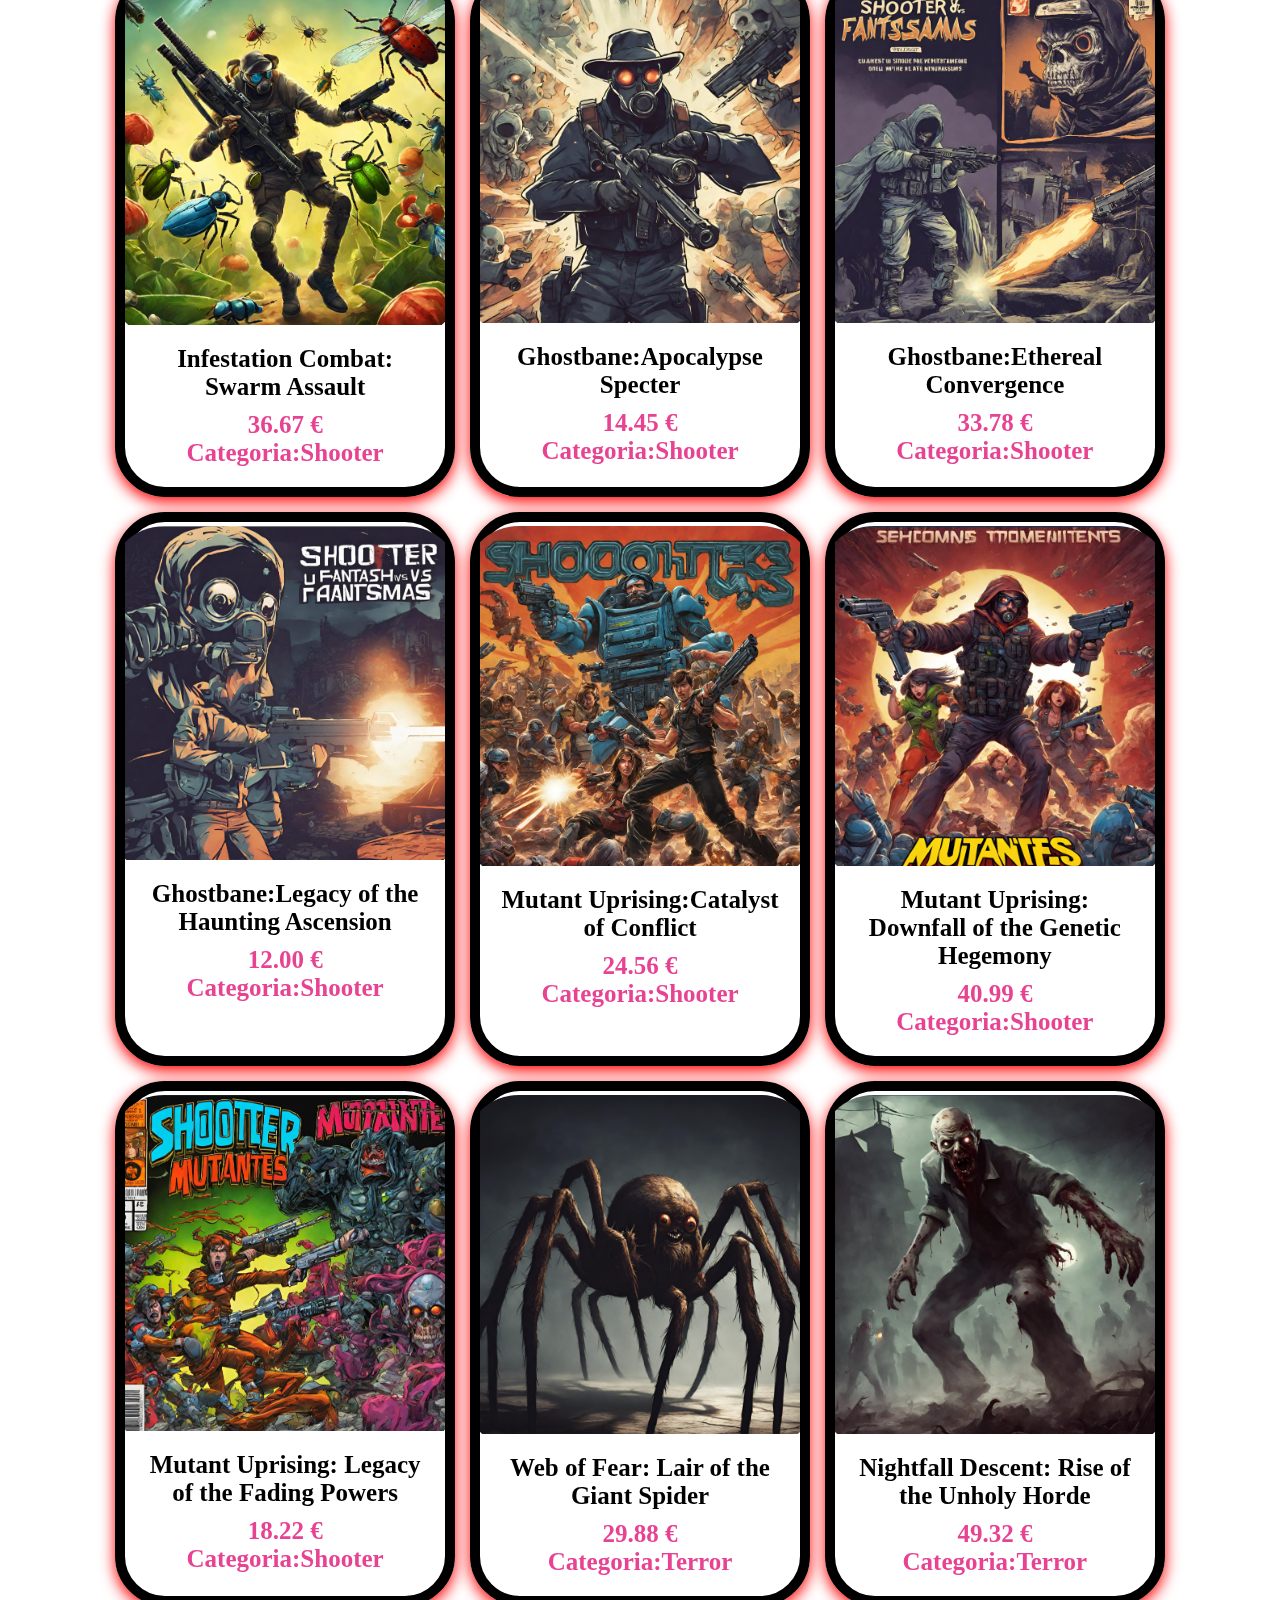
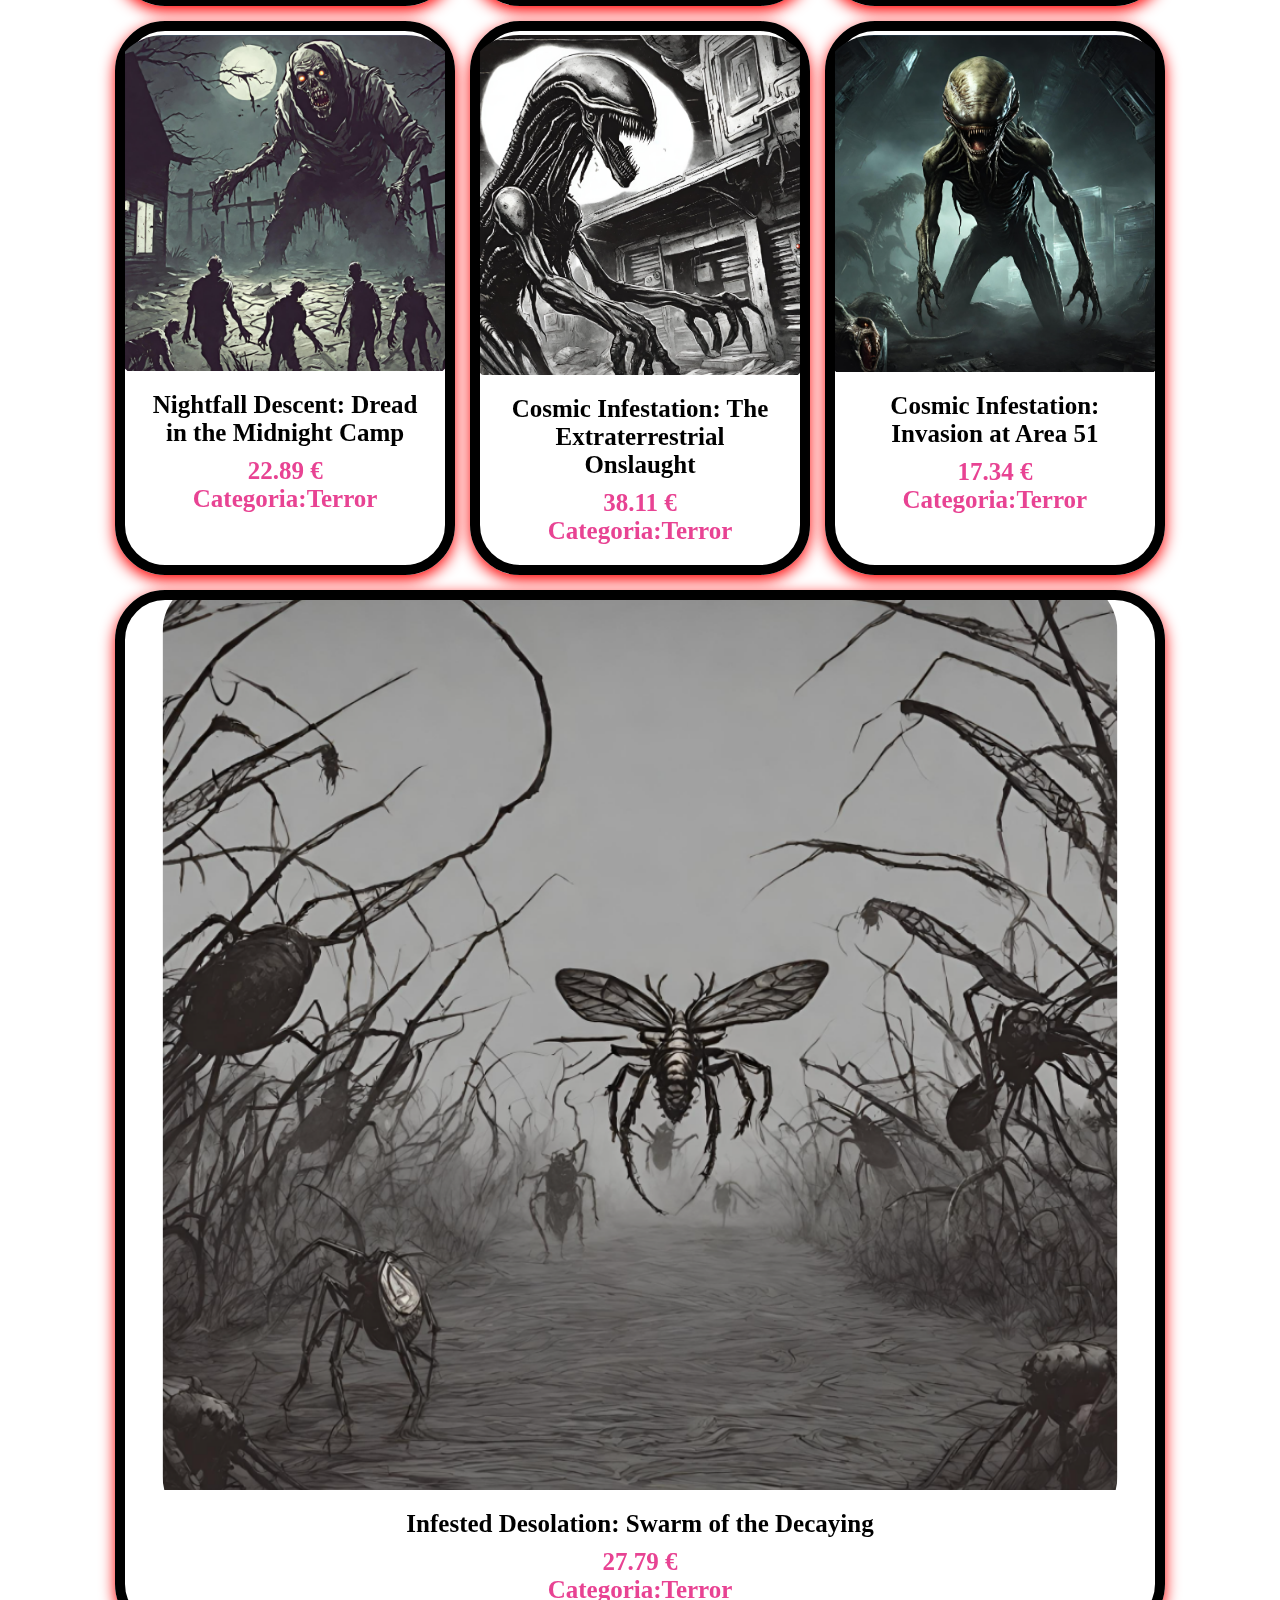
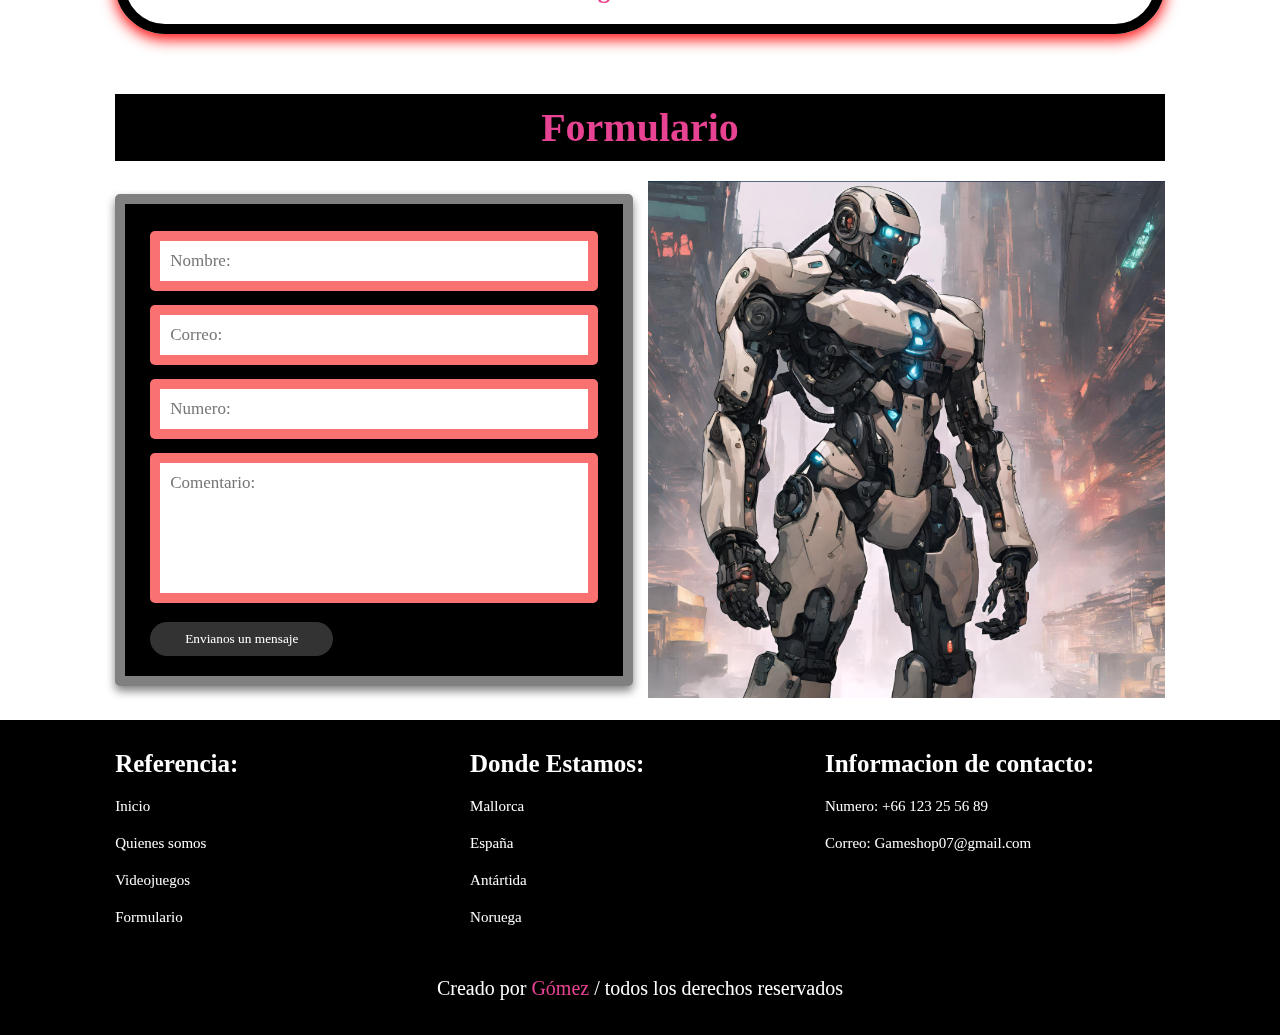
<file: index (1).html>
<!DOCTYPE html>
<html lang="en">
<head>
    <meta charset="UTF-8">
    <meta name="viewport" content="width=device-width, initial-scale=1.0">
    <title>Tienda de videojuegos</title>
    <link rel="stylesheet" href="https://cdnjs.cloudflare.com/ajax/libs/font-awesome/6.5.1/css/all.min.css">
    <link rel="stylesheet" href="style (1).css">
</head>
<body>

<!--Parte del header-->
<header>

    <input type="checkbox" name="" id="toggler">
    <label for="toggler" class="fas fa-bars"></label>

    <a href="#" class="logo">FutureGames<span>.</span></a>
    
    <nav class="navbar">
        <a href="#Casa">Inicio</a>
        <a href="#Acerca">Quienes somos</a>
        <a href="#Productos">Videojuegos</a>
        <a href="#Contacto">Formulario</a>
    </nav>

    <div class="icons">
        <a href="#" class="fas fa-heart"></a>
        <a href="#" class="fas fa-shopping-cart"></a>
        <a href="#" class="fas fa-user"></a>

    </div>

</header>
<!--Final del header-->


<!--Parte de arriba-->
<section class="home" id="Casa">

    <div class="content">
        <h3>FutureGames</h3>
        <span> Los videojuegos de otra galaxia</span>
        <p>¡Bienvenido a FutureGames, el hogar de los videojuegos que trascienden las fronteras de la imaginación! 
        Sumérgete en un universo donde la realidad se fusiona con la ficción, y cada título es una puerta a experiencias que solo podrías encontrar en las lejanas galaxias.</p>
        <a href="#" class="btn">Compra ahora</a>
    </div>

</section>
<!--Final de la parte de arriba-->


<!--Seccion de acerca de nosotros-->
<section class="about" id="Acerca">

    <h1 class="heading"> <span> Quienes</span> somos? </h1>

    <div class="row">

        <div class="video-container">
            <img src="./fotos/fotos/foto3.PNG"></img>
            <h3>Los mejores videojuegos de la galaxia</h3>
        </div>

        <div class="content">
            <h3>Quienes somos?</h3>
            <p>Descubre el futuro del entretenimiento digital en FutureGames, tu destino principal para explorar 
                el emocionante universo de los videojuegos. Desde nuestra fundación en el año 2012, nos hemos dedicado a proporcionar a nuestros clientes una experiencia única 
                y vanguardista en el mundo de los videojuegos.
                En FutureGames, creemos que los videojuegos no solo son un pasatiempo, sino una puerta a mundos imaginarios y
                experiencias emocionantes. Nuestra tienda está diseñada para brindarte acceso a una amplia gama de títulos, desde los éxitos más recientes hasta los clásicos atemporales.
                La pasión por la innovación nos impulsa a mantenernos a la vanguardia de la industria.
            </p>     
            <p>Colaboramos estrechamente 
                con desarrolladores líderes y estamos comprometidos a ofrecer las últimas novedades en consolas, accesorios y juegos que te sumergirán en un universo de diversión y desafíos.
                En FutureGames, no solo vendemos videojuegos; creamos experiencias que inspiran, emocionan y conectan a los jugadores. Únete a nosotros mientras construimos el futuro del juego juntos.
            </p>
            <a href="#" class="btn">Aprende más</a>
        </div>
        
    </div>

</section>
<!--Final-->


<!--lista de productos-->
<!--Juegos de Accion-->
<section class="productos" id="Productos">

    <h1 class="heading"><span>Videojuegos</span></h1>

    <div class="box-container">

        <div class="box">
            <div class="image">
                <img src="./fotos/Accion/1.png" alt="">
                <div class="icons">
                    <a href="#" class="fas fa-heart"></a>
                    <a href="#" class="cart-btn">Carrito</a>
                    <a href="#" class="fas fa-share"></a>
                </div>
            </div>
            <div class="content">
                <h3>"The Dead Cell"</h3>
                <div class="price">23.45 €</div>
                <span class="genero">Categoria:Acción</span> 
            </div>
        </div>

        <div class="box">
            <div class="image">
                <img src="./fotos/Accion/2.png" alt="">
                <div class="icons">
                    <a href="#" class="fas fa-heart"></a>
                    <a href="#" class="cart-btn">Carrito</a>
                    <a href="#" class="fas fa-share"></a>
                </div>
            </div>
            <div class="content">
                <h3>"The Dead Cell: Awakening"</h3>
                <div class="price">12.34 €</div>
                <span class="genero">Categoria:Acción</span>
            </div>
        </div>

        <div class="box">
            <div class="image">
                <img src="./fotos/Accion/3.png" alt="">
                <div class="icons">
                    <a href="#" class="fas fa-heart"></a>
                    <a href="#" class="cart-btn">Carrito</a>
                    <a href="#" class="fas fa-share"></a>
                </div>
            </div>
            <div class="content">
                <h3>"Deads Aliens vs Human: Galactic Clash"</h3>
                <div class="price"> 45.67 € </div>
                <span class="genero">Categoria:Acción</span>
            </div>
        </div>

        <div class="box">
            <div class="image">
                <img src="./fotos/Accion/4.png" alt="">
                <div class="icons">
                    <a href="#" class="fas fa-heart"></a>
                    <a href="#" class="cart-btn">Carrito</a>
                    <a href="#" class="fas fa-share"></a>
                </div>
            </div>
            <div class="content">
                <h3>"Deads Aliens vs Human:Celestial Showdown"</h3>
                <div class="price"> 34.56 € </div>
                <span class="genero">Categoria:Acción</span>
            </div>
        </div>

        <div class="box">
            <div class="image">
                <img src="./fotos/Accion/5.png" alt="">
                <div class="icons">
                    <a href="#" class="fas fa-heart"></a>
                    <a href="#" class="cart-btn">Carrito</a>
                    <a href="#" class="fas fa-share"></a>
                </div>
            </div>
            <div class="content">
                <h3>"Deads Aliens vs Human: Earth Invasion"</h3>
                <div class="price"> 21.98 € </div>
                <span class="genero">Categoria:Acción</span>
            </div>
        </div>

        <div class="box">
            <div class="image">
                <img src="./fotos/Accion/6.png" alt="">
                <div class="icons">
                    <a href="#" class="fas fa-heart"></a>
                    <a href="#" class="cart-btn">Carrito</a>
                    <a href="#" class="fas fa-share"></a>
                </div>
            </div>
            <div class="content">
                <h3>"Zombi Slayer: Undead Rampage"</h3>
                <div class="price"> 43.21 € </div>
                <span class="genero">Categoria:Acción</span>
            </div>
        </div>

        <div class="box">
            <div class="image">
                <img src="./fotos/Accion/7.png" alt="">
                <div class="icons">
                    <a href="#" class="fas fa-heart"></a>
                    <a href="#" class="cart-btn">Carrito</a>
                    <a href="#" class="fas fa-share"></a>
                </div>
            </div>
            <div class="content">
                <h3>Insect Apocalypse: Deadly Infestation</h3>
                <div class="price">32.10 €</div>
                <span class="genero">Categoria:Acción</span>
            </div>
        </div>

        <div class="box">
            <div class="image">
                <img src="./fotos/Accion/8.png" alt="">
                <div class="icons">
                    <a href="#" class="fas fa-heart"></a>
                    <a href="#" class="cart-btn">Carrito</a>
                    <a href="#" class="fas fa-share"></a>
                </div>
            </div>
            <div class="content">
                <h3>Space Robot: Stellar Machine</h3>
                <div class="price"> 14.87 € </div>
                <span class="genero">Categoria:Acción</span>
            </div>
        </div>

        <div class="box">
            <div class="image">
                <img src="./fotos/Accion/9.png" alt="">
                <div class="icons">
                    <a href="#" class="fas fa-heart"></a>
                    <a href="#" class="cart-btn">Carrito</a>
                    <a href="#" class="fas fa-share"></a>
                </div>
            </div>
            <div class="content">
                <h3>Vermin Apocalypse: Pestilent War</h3>
                <div class="price"> 29.99 € </div>
                <span class="genero">Categoria:Acción</span>
            </div>
        </div>

        <div class="box">
            <div class="image">
                <img src="./fotos/Accion/10.png" alt="">
                <div class="icons">
                    <a href="#" class="fas fa-heart"></a>
                    <a href="#" class="cart-btn">Carrito</a>
                    <a href="#" class="fas fa-share"></a>
                </div>
            </div>
            <div class="content">
                <h3>Metallic Annihilation: Undead Assault</h3>
                <div class="price"> 47.63 € </div>
                <span class="genero">Categoria:Acción</span>
            </div>
        </div>
<!--Final de Accion-->
<!--Juegos de Rol-->
        <div class="box">
            <div class="image">
                <img src="./fotos/Rol/1.png" alt="">
                <div class="icons">
                    <a href="#" class="fas fa-heart"></a>
                    <a href="#" class="cart-btn">Carrito</a>
                    <a href="#" class="fas fa-share"></a>
                </div>
            </div>
            <div class="content">
                <h3>"Epic Quests of Eldoria: Shadows of the Dark Citadel"</h3>
                <div class="price"> 38.50 € </div>
                <span class="genero">Categoria:Rol</span>
            </div>
        </div>

        <div class="box">
            <div class="image">
                <img src="./fotos/Rol/2.png" alt="">
                <div class="icons">
                    <a href="#" class="fas fa-heart"></a>
                    <a href="#" class="cart-btn">Carrito</a>
                    <a href="#" class="fas fa-share"></a>
                </div>
            </div>
            <div class="content">
                <h3>"Epic Quests of Eldoria: Rise of the Dragon Lords"</h3>
                <div class="price"> 19.76 € </div>
                <span class="genero">Categoria:Rol</span>
            </div>
        </div>

        <div class="box">
            <div class="image">
                <img src="./fotos/Rol/3.png" alt="">
                <div class="icons">
                    <a href="#" class="fas fa-heart"></a>
                    <a href="#" class="cart-btn">Carrito</a>
                    <a href="#" class="fas fa-share"></a>
                </div>
            </div>
            <div class="content">
                <h3>"Epic Quests of Eldoria: Echoes from the Elven Ruins"</h3>
                <div class="price"> 26.88 € </div>
                <span class="genero">Categoria:Rol</span>
            </div>
        </div>

        <div class="box">
            <div class="image">
                <img src="./fotos/Rol/4.png" alt="">
                <div class="icons">
                    <a href="#" class="fas fa-heart"></a>
                    <a href="#" class="cart-btn">Carrito</a>
                    <a href="#" class="fas fa-share"></a>
                </div>
            </div>
            <div class="content">
                <h3>"Epic Quests of Eldoria: Legacy of the Lost Kingdom"</h3>
                <div class="price"> 41.25 € </div>
                <span class="genero">Categoria:Rol</span>
            </div>
        </div>

        <div class="box">
            <div class="image">
                <img src="./fotos/Rol/5.png" alt="">
                <div class="icons">
                    <a href="#" class="fas fa-heart"></a>
                    <a href="#" class="cart-btn">Carrito</a>
                    <a href="#" class="fas fa-share"></a>
                </div>
            </div>
            <div class="content">
                <h3>Apex Chronicles: Fallout of the Wastelands"</h3>
                <div class="price"> 18.92 € </div>
                <span class="genero">Categoria:Rol</span>
            </div>
        </div>

        <div class="box">
            <div class="image">
                <img src="./fotos/Rol/6.png" alt="">
                <div class="icons">
                    <a href="#" class="fas fa-heart"></a>
                    <a href="#" class="cart-btn">Carrito</a>
                    <a href="#" class="fas fa-share"></a>
                </div>
            </div>
            <div class="content">
                <h3>Apex Chronicles: Rise of the Mutant Rebellion"</h3>
                <div class="price"> 37.49 € </div>
                <span class="genero">Categoria:Rol</span>
            </div>
        </div>

        <div class="box">
            <div class="image">
                <img src="./fotos/Rol/7.png" alt="">
                <div class="icons">
                    <a href="#" class="fas fa-heart"></a>
                    <a href="#" class="cart-btn">Carrito</a>
                    <a href="#" class="fas fa-share"></a>
                </div>
            </div>
            <div class="content">
                <h3>Apex Chronicles: Echoes from the Cybernetic Abyss</h3>
                <div class="price"> 27.55 € </div>
                <span class="genero">Categoria:Rol</span>
            </div>
        </div>

        <div class="box">
            <div class="image">
                <img src="./fotos/Rol/8.png" alt="">
                <div class="icons">
                    <a href="#" class="fas fa-heart"></a>
                    <a href="#" class="cart-btn">Carrito</a>
                    <a href="#" class="fas fa-share"></a>
                </div>
            </div>
            <div class="content">
                <h3>Apex Chronicles: Legacy of the Techno Nomads</h3>
                <div class="price"> 49.00 € </div>
                <span class="genero">Categoria:Rol</span>
            </div>
        </div>

        <div class="box">
            <div class="image">
                <img src="./fotos/Rol/9.png" alt="">
                <div class="icons">
                    <a href="#" class="fas fa-heart"></a>
                    <a href="#" class="cart-btn">Carrito</a>
                    <a href="#" class="fas fa-share"></a>
                </div>
            </div>
            <div class="content">
                <h3>Neon Nexus: Shadows of the Techno Underground"</h3>
                <div class="price"> 22.33 € </div>
                <span class="genero">Categoria:Rol</span>
            </div>
        </div>

        <div class="box">
            <div class="image">
                <img src="./fotos/Rol/10.png" alt="">
                <div class="icons">
                    <a href="#" class="fas fa-heart"></a>
                    <a href="#" class="cart-btn">Carrito</a>
                    <a href="#" class="fas fa-share"></a>
                </div>
            </div>
            <div class="content">
                <h3>Neon Nexus: Digital Rebellion"</h3>
                <div class="price"> 46.12 € </div>
                <span class="genero">Categoria:Rol</span>
            </div>
        </div>
<!--Final de Rol-->
<!--Juegos de Rpg-->
        <div class="box">
            <div class="image">
                <img src="./fotos/Rpg/1.png" alt="">
                <div class="icons">
                    <a href="#" class="fas fa-heart"></a>
                    <a href="#" class="cart-btn">Carrito</a>
                    <a href="#" class="fas fa-share"></a>
                </div>
            </div>
            <div class="content">
                <h3>Realm of Gnomes: Rebellion of the Woodland Clans</h3>
                <div class="price"> 31.45 € </div>
                <span class="genero">Categoria:Rpg</span>
            </div>
        </div>

        <div class="box">
            <div class="image">
                <img src="./fotos/Rpg/2.png" alt="">
                <div class="icons">
                    <a href="#" class="fas fa-heart"></a>
                    <a href="#" class="cart-btn">Carrito</a>
                    <a href="#" class="fas fa-share"></a>
                </div>
            </div>
            <div class="content">
                <h3>Feline Futures: Cybernetic Cataclysm</h3>
                <div class="price"> 16.78 € </div>
                <span class="genero">Categoria:Rpg</span>
            </div>
        </div>

        <div class="box">
            <div class="image">
                <img src="./fotos/Rpg/3.png" alt="">
                <div class="icons">
                    <a href="#" class="fas fa-heart"></a>
                    <a href="#" class="cart-btn">Carrito</a>
                    <a href="#" class="fas fa-share"></a>
                </div>
            </div>
            <div class="content">
                <h3>Apex Companions: Canine Chronicles</h3>
                <div class="price"> 39.87 € </div>
                <span class="genero">Categoria:Rpg</span>
            </div>
        </div>

        <div class="box">
            <div class="image">
                <img src="./fotos/Rpg/4.png" alt="">
                <div class="icons">
                    <a href="#" class="fas fa-heart"></a>
                    <a href="#" class="cart-btn">Carrito</a>
                    <a href="#" class="fas fa-share"></a>
                </div>
            </div>
            <div class="content">
                <h3>Eclipsed Blades: Shadowfall</h3>
                <div class="price">13.22 €</div>
                <span class="genero">Categoria:Rpg</span>
            </div>
        </div>

        <div class="box">
            <div class="image">
                <img src="./fotos/Rpg/5.png" alt="">
                <div class="icons">
                    <a href="#" class="fas fa-heart"></a>
                    <a href="#" class="cart-btn">Carrito</a>
                    <a href="#" class="fas fa-share"></a>
                </div>
            </div>
            <div class="content">
                <h3>Revenant Reckoning: Legacy of the Soulforged</h3>
                <div class="price"> 28.99 € </div>
                <span class="genero">Categoria:Rpg</span>
            </div>
        </div>

        <div class="box">
            <div class="image">
                <img src="./fotos/Rpg/6.png" alt="">
                <div class="icons">
                    <a href="#" class="fas fa-heart"></a>
                    <a href="#" class="cart-btn">Carrito</a>
                    <a href="#" class="fas fa-share"></a>
                </div>
            </div>
            <div class="content">
                <h3>Legends Resurrected: Legacy of the Veteran Warriors</h3>
                <div class="price"> 42.76 € </div>
                <span class="genero">Categoria:Rpg</span>
            </div>
        </div>

        <div class="box">
            <div class="image">
                <img src="./fotos/Rpg/7.png" alt="">
                <div class="icons">
                    <a href="#" class="fas fa-heart"></a>
                    <a href="#" class="cart-btn">Carrito</a>
                    <a href="#" class="fas fa-share"></a>
                </div>
            </div>
            <div class="content">
                <h3>Stellar Explorers: Echoes of the Celestial Relics</h3>
                <div class="price"> 17.65 € </div>
                <span class="genero">Categoria:Rpg</span>
            </div>
        </div>

        <div class="box">
            <div class="image">
                <img src="./fotos/Rpg/8.png" alt="">
                <div class="icons">
                    <a href="#" class="fas fa-heart"></a>
                    <a href="#" class="cart-btn">Carrito</a>
                    <a href="#" class="fas fa-share"></a>
                </div>
            </div>
            <div class="content">
                <h3>Stellar Explorers: Chronicles of the Galactic Archaeologists</h3>
                <div class="price"> 30.44 € </div>
                <span class="genero">Categoria:Rpg</span>
            </div>
        </div>

        <div class="box">
            <div class="image">
                <img src="./fotos/Rpg/9.png" alt="">
                <div class="icons">
                    <a href="#" class="fas fa-heart"></a>
                    <a href="#" class="cart-btn">Carrito</a>
                    <a href="#" class="fas fa-share"></a>
                </div>
            </div>
            <div class="content">
                <h3>Rip Tactical: Shadow Operations</h3>
                <div class="price"> 48.89 € </div>
                <span class="genero">Categoria:Rpg</span>
            </div>
        </div>

        <div class="box">
            <div class="image">
                <img src="./fotos/Rpg/10.png" alt="">
                <div class="icons">
                    <a href="#" class="fas fa-heart"></a>
                    <a href="#" class="cart-btn">Carrito</a>
                    <a href="#" class="fas fa-share"></a>
                </div>
            </div>
            <div class="content">
                <h3>Rip Tactical: Echoes from the Black Ops</h3>
                <div class="price"> 15.32 € </div>
                <span class="genero">Categoria:Rpg</span>
            </div>
        </div>
<!--Final de Rpg-->
<!--Juegos de Shooter-->
        <div class="box">
            <div class="image">
                <img src="./fotos/Shooter/1.png" alt="">
                <div class="icons">
                    <a href="#" class="fas fa-heart"></a>
                    <a href="#" class="cart-btn">Carrito</a>
                    <a href="#" class="fas fa-share"></a>
                </div>
            </div>
            <div class="content">
                <h3>Zombie Hunter: Last Stand</h3>
                <div class="price"> 25.00 € </div>
                <span class="genero">Categoria:Shooter</span>
            </div>
        </div>

        <div class="box">
            <div class="image">
                <img src="./fotos/Shooter/2.png" alt="">
                <div class="icons">
                    <a href="#" class="fas fa-heart"></a>
                    <a href="#" class="cart-btn">Carrito</a>
                    <a href="#" class="fas fa-share"></a>
                </div>
            </div>
            <div class="content">
                <h3>Zombie Hunter: Retribution</h3>
                <div class="price"> 44.56 € </div>
                <span class="genero">Categoria:Shooter</span>
            </div>
        </div>

        <div class="box">
            <div class="image">
                <img src="./fotos/Shooter/3.png" alt="">
                <div class="icons">
                    <a href="#" class="fas fa-heart"></a>
                    <a href="#" class="cart-btn">Carrito</a>
                    <a href="#" class="fas fa-share"></a>
                </div>
            </div>
            <div class="content">
                <h3>Zombie Reckoning: Undying Vengeance</h3>
                <div class="price"> 20.11 € </div>
                <span class="genero">Categoria:Shooter</span>
            </div>
        </div>

        <div class="box">
            <div class="image">
                <img src="./fotos/Shooter/4.png" alt="">
                <div class="icons">
                    <a href="#" class="fas fa-heart"></a>
                    <a href="#" class="cart-btn">Carrito</a>
                    <a href="#" class="fas fa-share"></a>
                </div>
            </div>
            <div class="content">
                <h3>Infestation Combat: Swarm Assault</h3>
                <div class="price"> 36.67 € </div>
                <span class="genero">Categoria:Shooter</span>
            </div>
        </div>

        <div class="box">
            <div class="image">
                <img src="./fotos/Shooter/5.png" alt="">
                <div class="icons">
                    <a href="#" class="fas fa-heart"></a>
                    <a href="#" class="cart-btn">Carrito</a>
                    <a href="#" class="fas fa-share"></a>
                </div>
            </div>
            <div class="content">
                <h3>Ghostbane:Apocalypse Specter</h3>
                <div class="price"> 14.45 € </div>
                <span class="genero">Categoria:Shooter</span>
            </div>
        </div>

        <div class="box">
            <div class="image">
                <img src="./fotos/Shooter/6.png" alt="">
                <div class="icons">
                    <a href="#" class="fas fa-heart"></a>
                    <a href="#" class="cart-btn">Carrito</a>
                    <a href="#" class="fas fa-share"></a>
                </div>
            </div>
            <div class="content">
                <h3>Ghostbane:Ethereal Convergence</h3>
                <div class="price"> 33.78 € </div>
                <span class="genero">Categoria:Shooter</span>
            </div>
        </div>

        <div class="box">
            <div class="image">
                <img src="./fotos/Shooter/7.png" alt="">
                <div class="icons">
                    <a href="#" class="fas fa-heart"></a>
                    <a href="#" class="cart-btn">Carrito</a>
                    <a href="#" class="fas fa-share"></a>
                </div>
            </div>
            <div class="content">
                <h3>Ghostbane:Legacy of the Haunting Ascension</h3>
                <div class="price"> 12.00 € </div>
                <span class="genero">Categoria:Shooter</span>
            </div>
        </div>

        <div class="box">
            <div class="image">
                <img src="./fotos/Shooter/8.png" alt="">
                <div class="icons">
                    <a href="#" class="fas fa-heart"></a>
                    <a href="#" class="cart-btn">Carrito</a>
                    <a href="#" class="fas fa-share"></a>
                </div>
            </div>
            <div class="content">
                <h3>Mutant Uprising:Catalyst of Conflict</h3>
                <div class="price"> 24.56 € </div>
                <span class="genero">Categoria:Shooter</span>
            </div>
        </div>

        <div class="box">
            <div class="image">
                <img src="./fotos/Shooter/9.png" alt="">
                <div class="icons">
                    <a href="#" class="fas fa-heart"></a>
                    <a href="#" class="cart-btn">Carrito</a>
                    <a href="#" class="fas fa-share"></a>
                </div>
            </div>
            <div class="content">
                <h3>Mutant Uprising: Downfall of the Genetic Hegemony</h3>
                <div class="price"> 40.99 € </div>
                <span class="genero">Categoria:Shooter</span>
            </div>
        </div>

        <div class="box">
            <div class="image">
                <img src="./fotos/Shooter/10.png" alt="">
                <div class="icons">
                    <a href="#" class="fas fa-heart"></a>
                    <a href="#" class="cart-btn">Carrito</a>
                    <a href="#" class="fas fa-share"></a>
                </div>
            </div>
            <div class="content">
                <h3>Mutant Uprising: Legacy of the Fading Powers</h3>
                <div class="price"> 18.22 € </div>
                <span class="genero">Categoria:Shooter</span>
            </div>
        </div>
<!--Final de Shooter-->
<!--Juegos de Terror-->
        <div class="box">
            <div class="image">
                <img src="./fotos/Terror/1.png" alt="">
                <div class="icons">
                    <a href="#" class="fas fa-heart"></a>
                    <a href="#" class="cart-btn">Carrito</a>
                    <a href="#" class="fas fa-share"></a>
                </div>
            </div>
            <div class="content">
                <h3>Web of Fear: Lair of the Giant Spider</h3>
                <div class="price"> 29.88 € </div>
                <span class="genero">Categoria:Terror</span>
            </div>
        </div>

        <div class="box">
            <div class="image">
                <img src="./fotos/Terror/2.png" alt="">
                <div class="icons">
                    <a href="#" class="fas fa-heart"></a>
                    <a href="#" class="cart-btn">Carrito</a>
                    <a href="#" class="fas fa-share"></a>
                </div>
            </div>
            <div class="content">
                <h3>Nightfall Descent: Rise of the Unholy Horde</h3>
                <div class="price"> 49.32 € </div>
                <span class="genero">Categoria:Terror</span>
            </div>
        </div>

        <div class="box">
            <div class="image">
                <img src="./fotos/Terror/3.png" alt="">
                <div class="icons">
                    <a href="#" class="fas fa-heart"></a>
                    <a href="#" class="cart-btn">Carrito</a>
                    <a href="#" class="fas fa-share"></a>
                </div>
            </div>
            <div class="content">
                <h3>Nightfall Descent: Dread in the Midnight Camp</h3>
                <div class="price"> 22.89 € </div>
                <span class="genero">Categoria:Terror</span>
            </div>
        </div>

        <div class="box">
            <div class="image">
                <img src="./fotos/Terror/4.png" alt="">
                <div class="icons">
                    <a href="#" class="fas fa-heart"></a>
                    <a href="#" class="cart-btn">Carrito</a>
                    <a href="#" class="fas fa-share"></a>
                </div>
            </div>
            <div class="content">
                <h3>Cosmic Infestation: The Extraterrestrial Onslaught</h3>
                <div class="price"> 38.11 € </div>
                <span class="genero">Categoria:Terror</span>
            </div>
        </div>

        <div class="box">
            <div class="image">
                <img src="./fotos/Terror/5.png" alt="">
                <div class="icons">
                    <a href="#" class="fas fa-heart"></a>
                    <a href="#" class="cart-btn">Carrito</a>
                    <a href="#" class="fas fa-share"></a>
                </div>
            </div>
            <div class="content">
                <h3>Cosmic Infestation: Invasion at Area 51</h3>
                <div class="price"> 17.34 € </div>
                <span class="genero">Categoria:Terror</span>
            </div>
        </div>

        <div class="box">
            <div class="image">
                <img src="./fotos/Terror/6.png" alt="">
                <div class="icons">
                    <a href="#" class="fas fa-heart"></a>
                    <a href="#" class="cart-btn">Carrito</a>
                    <a href="#" class="fas fa-share"></a>
                </div>
            </div>
            <div class="content">
                <h3>Infested Desolation: Swarm of the Decaying</h3>
                <div class="price"> 27.79 € </div>
                <span class="genero">Categoria:Terror</span>
            </div>
        </div>
    </div>
</section>
<!--Final de Terror-->
<!--Final productos-->

<!--Formulario-->
<section class="formulario" id="Contacto">

    <h1 class="heading"><span>Formulario</span></h1>

    <div class="row">

        <form action="">
            <input type="text" placeholder="Nombre:" class="box">
            <input type="Correo" placeholder="Correo:" class="box">
            <input type="Numero" placeholder="Numero:" class="box">
            <textarea name="fffffff" class="box" placeholder="Comentario:" id="" cols="30" rows="10"></textarea>
            <input type="submit" value="Envianos un mensaje" class="btn">
        </form>

        <div class="image">
            <img src="./fotos/fotos/foto formulario.png" alt="Robot">
        </div>

    </div>

</section>
<!--Final del formulario-->


<!--Footer de la pagina (parte baja)-->
<section class="footer">

    <div class="box-container">

        <div class="box">
            <h3>Referencia:</h3>
            <a href="#">Inicio</a>
            <a href="#">Quienes somos</a>
            <a href="#">Videojuegos</a>
            <a href="#">Formulario</a>
        </div>
        
        <div class="box">
            <h3>Donde Estamos:</h3>
            <a href="#">Mallorca</a>
            <a href="#">España</a>
            <a href="#">Antártida</a>
            <a href="#">Noruega</a>
        </div>
        
        <div class="box">
            <h3>Informacion de contacto:</h3>
            <a href="#">Numero: +66 123 25 56 89</a>
            <a href="#">Correo: Gameshop07@gmail.com</a>
        </div>
    </div>

    <div class="credit">Creado por <span>Gómez</span> / todos los derechos reservados</div>

</section>
<!--Final-->

</body>
</html>
</file>
<file: style (1).css>
:root{
    --pink:#e84393;
}

*{
    margin: 0; padding: 0;
    box-sizing: border-box;
    font-family: Cambria, Cochin, Georgia, Times, 'Times New Roman', serif;
    outline: none; border: none;
    text-decoration: none;
    text-transform: none;
    transition: .2s linear;
}

html{
    font-size: 62.5%;
    scroll-behavior: smooth;
    scroll-padding-top: 6rem;
    overflow-x: hidden;
}

section{
    padding: 2rem 9%;
}

.heading{
    text-align: center;
    font-size: 4rem;
    color: #333;
    padding:1rem;
    margin:2rem 0;
    background: rgba(255,51,153,.05);
}

.heading span{
    color:var(--pink);
}

.btn{
    display: inline-block;
    margin-top: 1rem;
    border-radius: 5rem;
    background: #333;
    color: #fff;
    padding: .9rem 3.5rem;
    cursor: pointer;
    font-size: 1,.7rem;
}

.btn:hover{
    background: var(--pink);
}



header{
    position: fixed;
    top: 0; left: 0;right: 0;
    background: #fff;
    padding: 2rem 9%;
    display: flex;
    align-items: center;
    justify-content: space-between;
    z-index: 1000;
    box-shadow: 0 .5rem 1rem rgba(0,0,0,1);
}

header .logo{
    font-size: 3rem;
    color: #333;
    font-weight: bolder;
}

header .logo span{
    color:var(--pink);
}

header .navbar a{
    font-size: 2rem;
    padding: 0 1.5rem;
    color: #666;
}

header .navbar a:hover{
    color:var(--pink);
}

header .icons a{
    font-size: 2.5rem;
    color: #333;
    margin-left: 1.5rem;
}

header .icons a:hover{
    color: var(--pink);
}

header #toggler{
    display: none;
}

header .fa-bars{
    font-size: 3rem;
    color:#333;
    border-radius: .5rem;
    padding:.5rem 1.5rem;
    cursor: pointer;
    border: .1rem solid rgba(0,0,0,3);
    display: none;
}


.home{
    display: flex;
    align-items: center;
    min-height: 100vh;
    background: url(./fotos/fotos/foto\ portda.png) no-repeat;
    background-size: cover;
    background-position: center;
}

.home .content{
    max-width: 50rem;
}

.home .content h3{
    font-size: 6rem;
    color:white
}

.home .content span{
    font-size: 3.5rem;
    color:var(--pink);
    padding: 1rem 0;
    line-height: 1.5;
}

.home .content p{
    font-size: 1.5rem;
    color:white;
    padding: 1rem 0;
    line-height: 1.5;
}


.about .heading{
    background-color: black;
}

.about .row{
    display: flex;
    align-items: center;
    gap:2rem;
    flex-wrap: wrap;
    padding: 2rem 0;
    padding-bottom: 3rem;
}

.about .row .video-container{
    flex: 1 1 40rem;
    position: relative; 
}
.about .row .video-container video{
    width: 100%;
    border: 1.5rem solid black;
    border-radius: .5rem;
    box-shadow: 0 .5rem 1rem rgba(0,0,0,1);
    min-height: 100%;
    object-fit: cover;
}

.about .row .video-container h3{
    position: absolute;
    top: 50%; transform: translatey(-50%);
    font-size: 3rem;
    color: black;
    background: white;
    width: 100%;
    padding: 1rem 2rem;
    text-align: center;
    mix-blend-mode: screen;
}

.about .row .content{
    flex: 1 1 40rem;
}
.about .row .content h3{
    font-size: 3rem;
    color: black;
}
.about .row .content p{
    font-size: 1.5rem;
    color: black;
    padding: 5rem 0;
    padding-top: 1rem;
    line-height: 1.5;
}

.productos .heading{
    background-color: black;
}


.productos .box-container .box .image img {
    max-width: 100%;
    height: auto;
    border-radius: 50px; 
    overflow: hidden; 
}

.productos .box-container{
    display: flex;
    flex-wrap: wrap;
    gap: 1.5rem;
}

.productos .box-container .box{
    flex:1 1 30rem;
    box-shadow: 0 .5rem 1.5rem red;
    border-radius: 5rem;
    border: 1rem solid black;
    position: relative;
}

.productos .box-container .box .discount{
    position: absolute;
    top: 1rem; left: 1rem;
    padding: 7rem 1rem;
    font-size: 2rem;
    color: var(--pink);
    background: rgba(255,51,153,.05);
    z-index: 1;
    border-radius: .5rem;
}

.productos .box-container .box .image{
    position: relative;
    text-align: center;
    padding-top: 2rem;
    overflow:hidden;
}

.productos .box-container .box:hover .image img{
    height: 25rem;
}

.productos .box-container .box .image img{
    transform: scale(1.1);
}

.productos .box-container .box .image .icons{
    position: absolute;
    bottom:-7rem; left:0; right:0;
    display: flex;
}

.productos .box-container .box:hover .image .icons{
    bottom: 0;
}

.productos .box-container .box .image .icons a{
    height: 5rem;
    line-height: 5rem;
    font-size: 2rem;
    width: 50%;
    background: var(--pink);
    color: #fff;
}

.productos .box-container .box .image .icons .cart-btn{
    border-left: .1rem solid black;
    border-right: .1rem solid black;
    width: 100%;
}

.productos .box-container .box .image .icons a:hover{
    background: red;
}

.productos .box-container .box .content{
    padding: 2rem;
    text-align: center;
}

.productos .box-container .box .content h3{
    font-size: 2.5rem;
    color: black;
}

.productos .box-container .box .content .price{
    font-size: 2.5rem;
    color:var(--pink);
    font-weight: bolder;
    padding-top: 1rem;
}

.productos .box-container .box .content .genero{
    font-size: 2.5rem;
    color:var(--pink);
    font-weight: bolder;
    padding-top: 1rem;
}


.formulario .heading{
    background-color: black;
}  

.formulario .row{
    display: flex;
    flex-wrap: wrap-reverse;
    gap: 1.5rem;
    align-items: center;
}

.formulario .row form{
    flex: 1 1 40rem;
    padding: 2rem 2.5rem;
    box-shadow: 0 .5rem 1rem grey;
    border: 1rem solid grey;
    background: black;
    border-radius: .5rem;
}

.formulario .row .image{
    flex: 1 1 40rem;
}

.formulario .row .image img{
    width: 100%;
}

.formulario .row form .box{
    padding: 1rem;
    font-size: 1.7rem;
    color: black;
    text-transform: none;
    border: 1rem solid rgba(246, 6, 6, 0.567);
    border-radius: .5rem;
    margin:.7rem 0;
    width: 100%;
}

.formulario .row form .box:focus{
    border-color: var(--pink);
}

.formulario .row form textarea{
    height: 15rem;
    resize: none;
}


.footer{
    background-color: black;
}

.footer .box-container{
    display: flex;
    flex-wrap: wrap;
    gap: 1.5rem;
}
.footer .box-container .box{
    flex: 1 1 25rem;
}
.footer .box-container .box h3{
    color: white;
    font-size: 2.5rem;
    padding: 1rem 0;
}
.footer .box-container .box a{
    display: block;
    color: white;
    font-size: 1.5rem;
    padding: 1rem 0;
}
.footer .box-container .box a:hover{
    color: var(--pink);
    text-decoration: underline;
}
.footer .credit{
    text-align: center;
    padding: 1.5rem;
    margin-top: 1.5rem;
    padding-top: 2.5rem;
    font-size: 2rem;
    color: white;
    border-top: .1rem solid rgba(0,0,0,.1);
}
.footer .credit span{
    color:var(--pink);
}





@media (max-width:991px) {

    html{
        font-size: 55%;
    }

    header{
        padding: 2rem;
    }
    section{
        padding: 2rem;
    }

    .home{
        background-position: left;
    }

}
@media (max-width:768px){

    header .fa-bars{
        display: block;
    }

    header .navbar{
        position: absolute;
        top:100%; left:0; right:0; 
        background: #eee;
        border-top: .1rem solid rgba(0,0,0,1);
        clip-path: polygon(0 0, 100% 0, 100% 0, 0 0);
    }

    header #toggler:checked ~ .navbar{
        clip-path: polygon(0 0, 100% 0, 100% 100%, 0 100%);
    }

    header .navbar a{
        margin:1.5rem;
        padding:1.5rem;
        background: #fff;
        border: .1rem solid rgba(0,0,0,1);
        display: block;
    }

    .home .content h3{
        font-size: 5rem;
    }

    .home .content span{
        font-size: 2.5rem;
    }

}
@media (max-width:450px) {

    html{
        font-size: 50%;
    }

    .heading{
        font-size: 3rem;
    }

}
</file>
